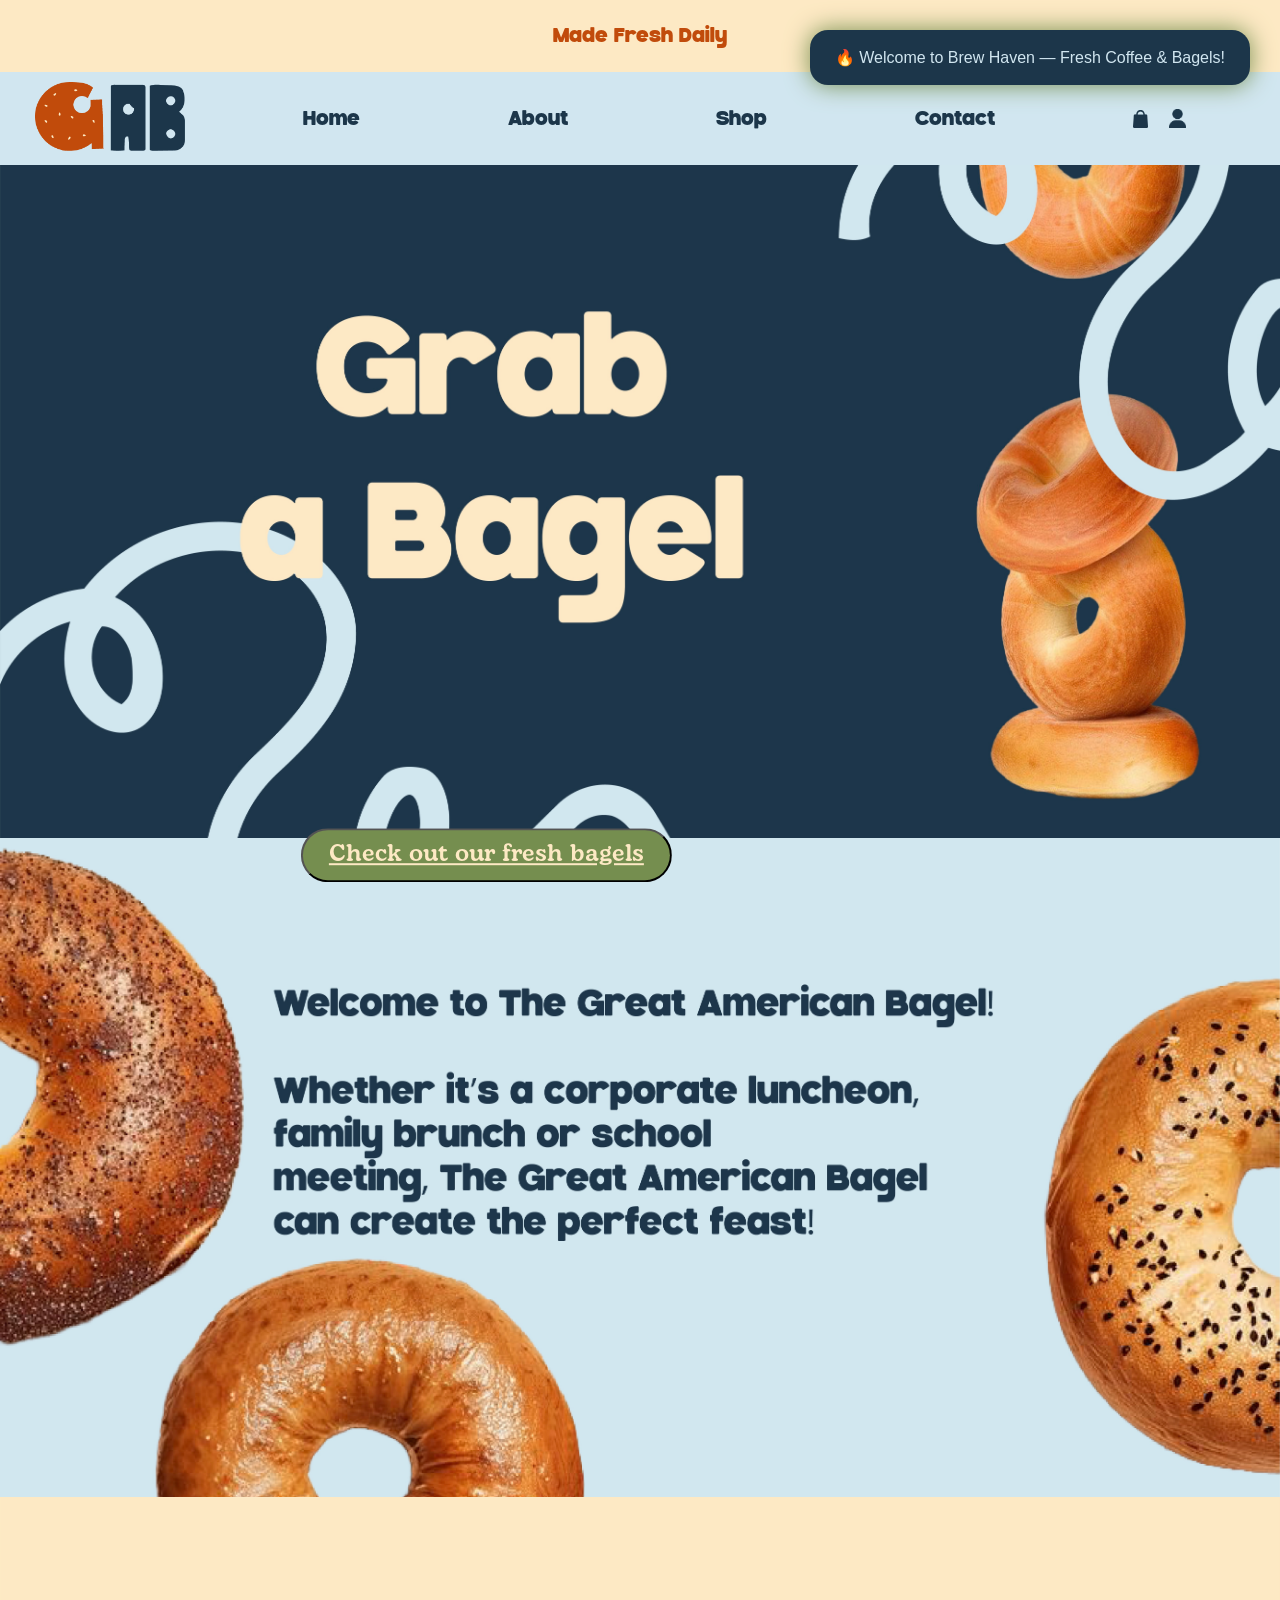
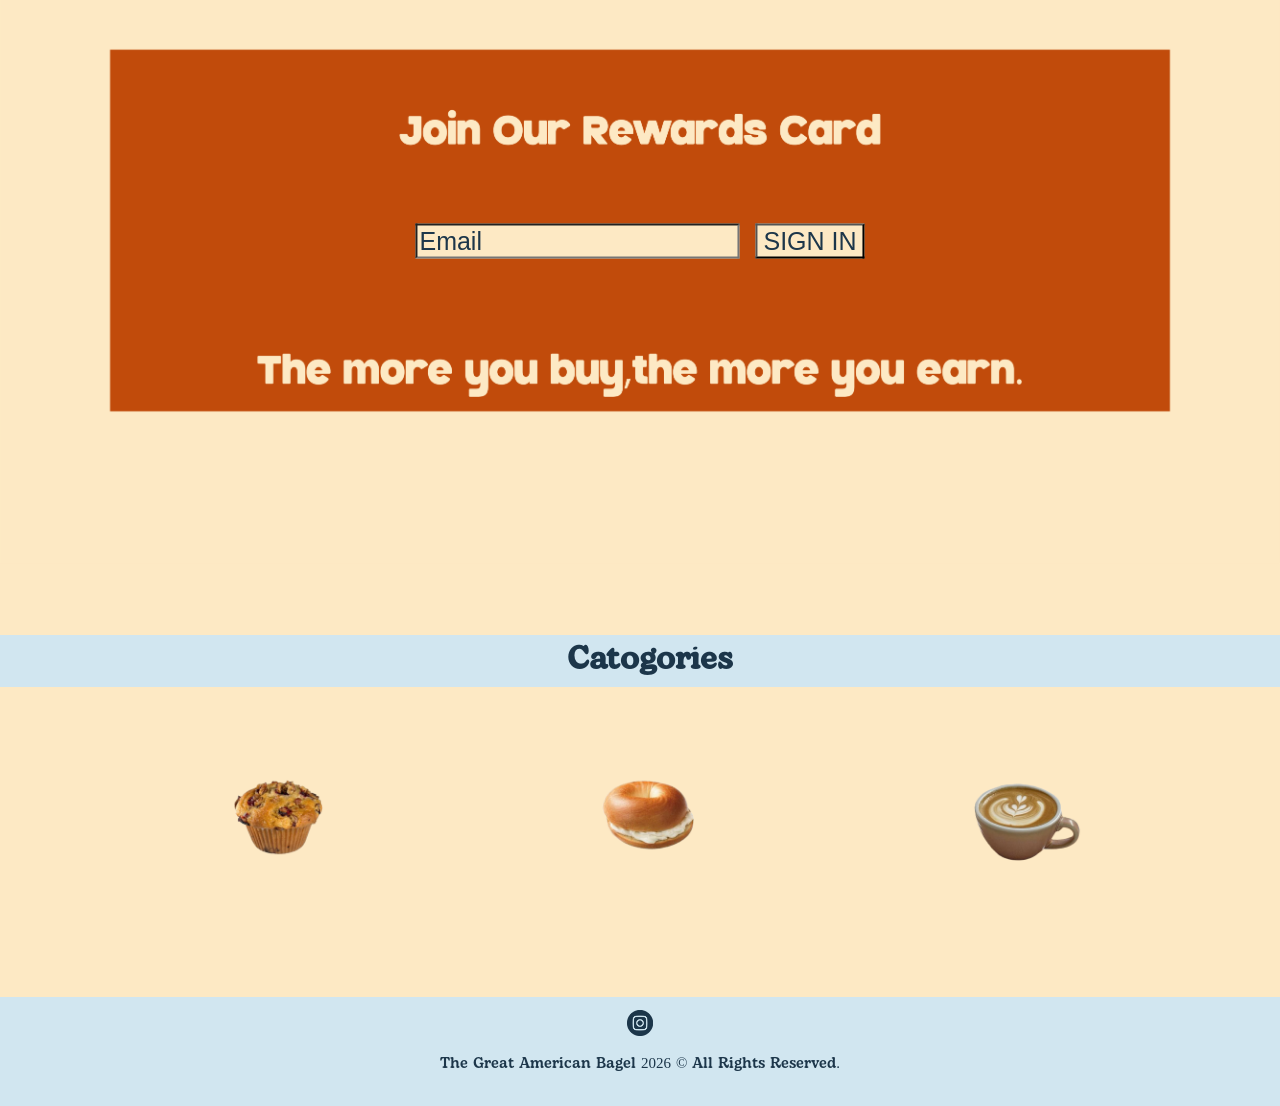
<file: 202508698-WA2-Redesign/index.html>
<!DOCTYPE html>
<html lang="en">

<head>
    <meta charset="UTF-8">
    <meta name="viewport" content="width=device-width, initial-scale=1.0">
    <meta name="author" content="Rabab, Maria, Tahera">
    <meta name="description" content="Warm bagels and fresh brews!">
    <meta name="keywords" content="Bagels, Coffee,  Sweets, Savory, bahrain">
    <link rel="icon" href="images/logo2.png">
    <link rel="stylesheet" href="style.css">

    <title>index</title>
</head>

<body>

    <header>
        <div id="note">
            <p id="note_t">Made Fresh Daily</p>
        </div>

        <nav>

            <!--to add the nav bar-->
            <div class="navbar">

                <a href="index.html">
                    <img src="images/logo.png" class="logo" alt="logo">
                </a>

                <a class="menuLinks" href="index.html">Home</a>

                <a class="menuLinks" href="about.html">About</a>

                <div class="menuLinks dropdown">Shop
                    <div class="dropContent">
                        <a class="dropLinks" href="coffee.html">Coffee</a>
                        <a class="dropLinks" href="bagels.html">Bagels</a>
                        <a class="dropLinks" href="sweets.html">Sweets</a>
                    </div>
                </div>

                <a class="menuLinks" href="contact.html">Contact</a>

                <div class="rightNav">
                    <img src="images/cart.png" class="cartPic" alt="cart">

                    <a href="login.html">
                        <img src="images/user.png" class="logPic" alt="user icon">
                    </a>
                </div>
            </div>

        </nav>

    </header>

    <main>

      <div id="main1">

    <button id="checkout">
        <a id="checkoutlink" href="bagels.html">
            Check out our fresh bagels
        </a>
    </button>

</div>

        <div id="main3">

            <!--email section-->
            <form class="email">
                <input type="email" id="email" name="email" value="Email">
                &nbsp;&nbsp;
                <input type="submit" value="SIGN IN" class="singIn">
            </form>

        </div>

        <!--Catogories-->
        <div id="main4">

            <h1 class="Catogories">Catogories</h1>

            <div id="Hcolumns">

                <div class="container">
                    <img src="images/homepic3.png" alt="sweetbagel" class="homeimage" style="width:100%">
                    <div class="middle">
                        <a href="sweets.html">
                            <div class="text">Sweets</div>
                        </a>
                    </div>
                </div>

                <div class="container">
                    <img src="images/homepic4.png" alt="savorybagel" class="homeimage" style="width:100%">
                    <div class="middle">
                        <a href="bagels.html">
                            <div class="text">Bagels</div>
                        </a>
                    </div>
                </div>

                <div class="container">
                    <img src="images/homepic5.png" alt="coffee" class="homeimage" style="width:100%">
                    <div class="middle">
                        <a href="coffee.html">
                            <div class="text">Coffee</div>
                        </a>
                    </div>
                </div>

            </div>
            <br><br>

        </div>

        <!-- Footer -->
        <footer>

            <a href="https://www.instagram.com/tgab.bh/">

                <img src="images/instagram.png" class="icons" alt="instagram">
            </a>

            <p>The Great American Bagel 2026 © All Rights Reserved.</p>

        </footer>
        <script src="script.js"></script>

</body>

</html>
</file>
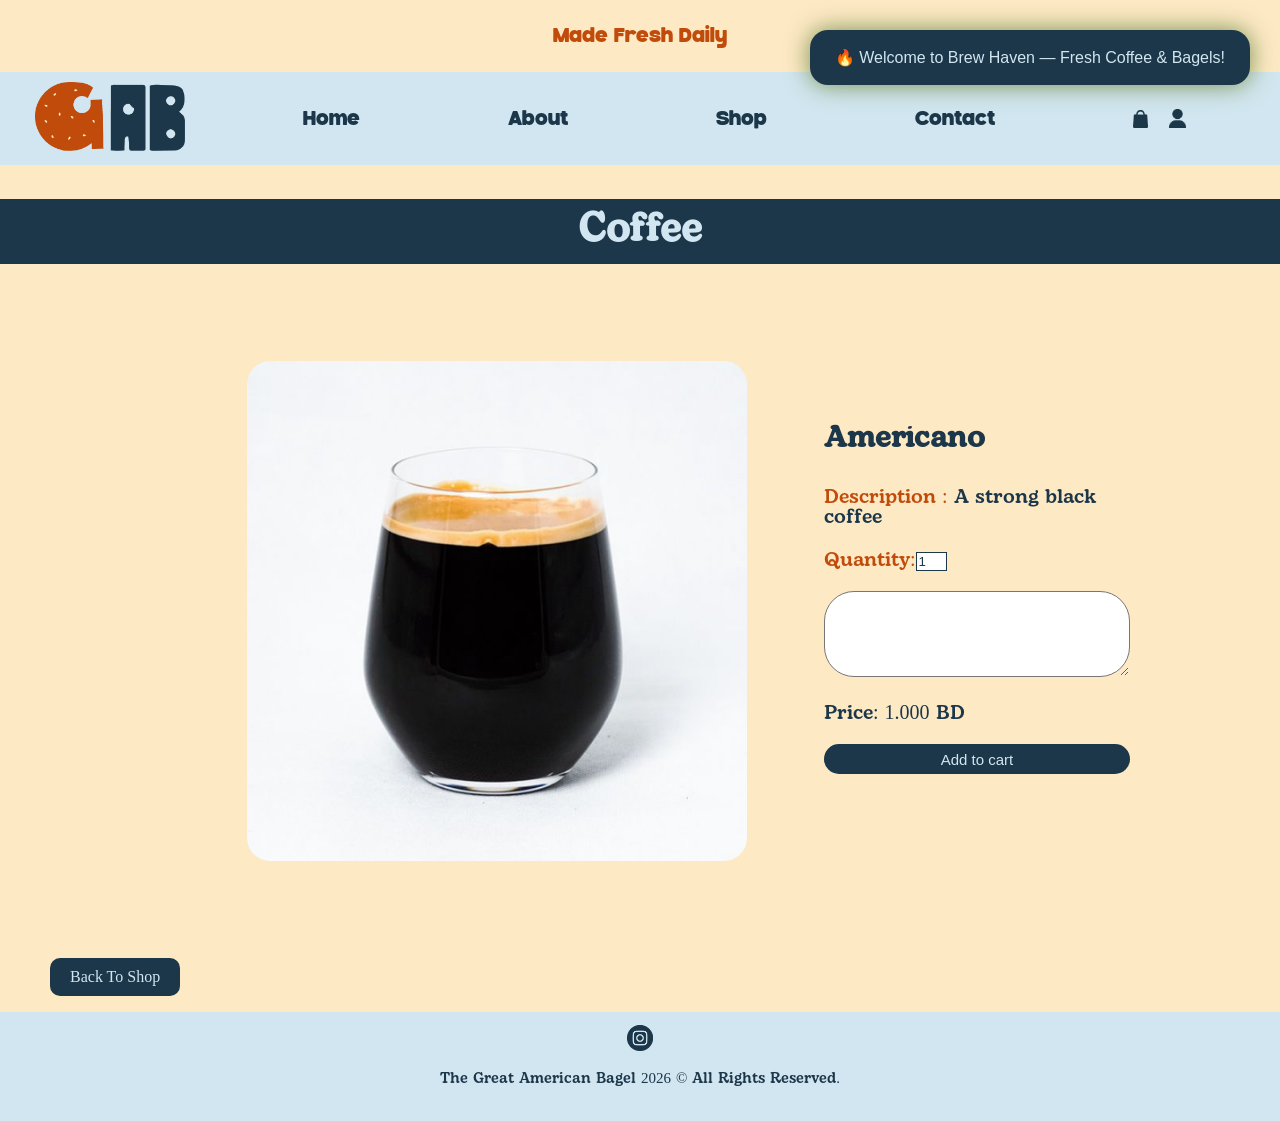
<file: 202508698-WA2-Redesign/americano.html>
<!DOCTYPE html>
<html lang="en">

<head>
    <meta charset="UTF-8">
    <meta name="viewport" content="width=device-width, initial-scale=1.0">
    <meta name="description" content="Warm bagels and fresh brews!">
    <meta name="keywords" content="Bagels, Coffee,  Sweet, Savory, bahrain">
    <link rel="icon" href="images/logo2.png">
    <link rel="stylesheet" href="style.css">

    <title>americano</title>
</head>

<body>

    <header>
        <div id="note">
            <p id="note_t">Made Fresh Daily</p>
        </div>

        <nav>

            <!--to add the nav bar-->
            <div class="navbar">

                <a href="index.html">
                    <img src="images/logo.png" class="logo" alt="logo">
                </a>

                <a class="menuLinks" href="index.html">Home</a>

                <a class="menuLinks" href="about.html">About</a>

                <div class="menuLinks dropdown">Shop
                    <div class="dropContent">
                        <a class="dropLinks" href="coffee.html">Coffee</a>
                        <a class="dropLinks" href="bagels.html">Bagels</a>
                        <a class="dropLinks" href="sweets.html">Sweets</a>
                    </div>
                </div>

                <a class="menuLinks" href="contact.html">Contact</a>

                <div class="rightNav">
                    <img src="images/cart.png" class="cartPic" alt="cart">

                    <a href="login.html">
                        <img src="images/user.png" class="logPic" alt="user icon">
                    </a>
                </div>
            </div>

        </nav>

        <!-- add to cart window-->
        <div class="hiddenCart" id="cart">
            <h2>My Cart</h2>
            <ul id="productCart"></ul>
            <p>Total: BD <span id="totalPrice">0.00</span></p>
        </div>

    </header>

    <main>
        <h2 class="itemstext">Coffee</h2>

        <section>
            <!-- order section-->
            <div class="productsection">
                <img src="images/Americano.png">


                <div class="descCart">
                    <h3>Americano</h3>
                    <p><span>Description :</span> A strong black coffee</p>
                    <p><span>Quantity:</span><input id="Quantity" value="1" type="number"></p>
                    <textarea></textarea>
                    <p>Price: 1.000 BD</p>
                    <button class="add-to-cart-button" onclick="addToCart('Americano', 1.000, 'images/Americano.png')">Add to cart</button>
                </div>
            </div>

            <!-- Adding a bookmark -->
            <div>
                <p><a href="coffee.html" class="bookmark">Back To Shop</a></p>
            </div>

        </section>

    </main>

    <!-- Footer -->

    <footer>

        <a href="https://www.instagram.com/tgab.bh/">

            <img src="images/instagram.png" class="icons" alt="instagram">
        </a>

        <p>The Great American Bagel 2026 © All Rights Reserved.</p>

    </footer>
<script src="script.js"></script>
</body>

</html>
</file>
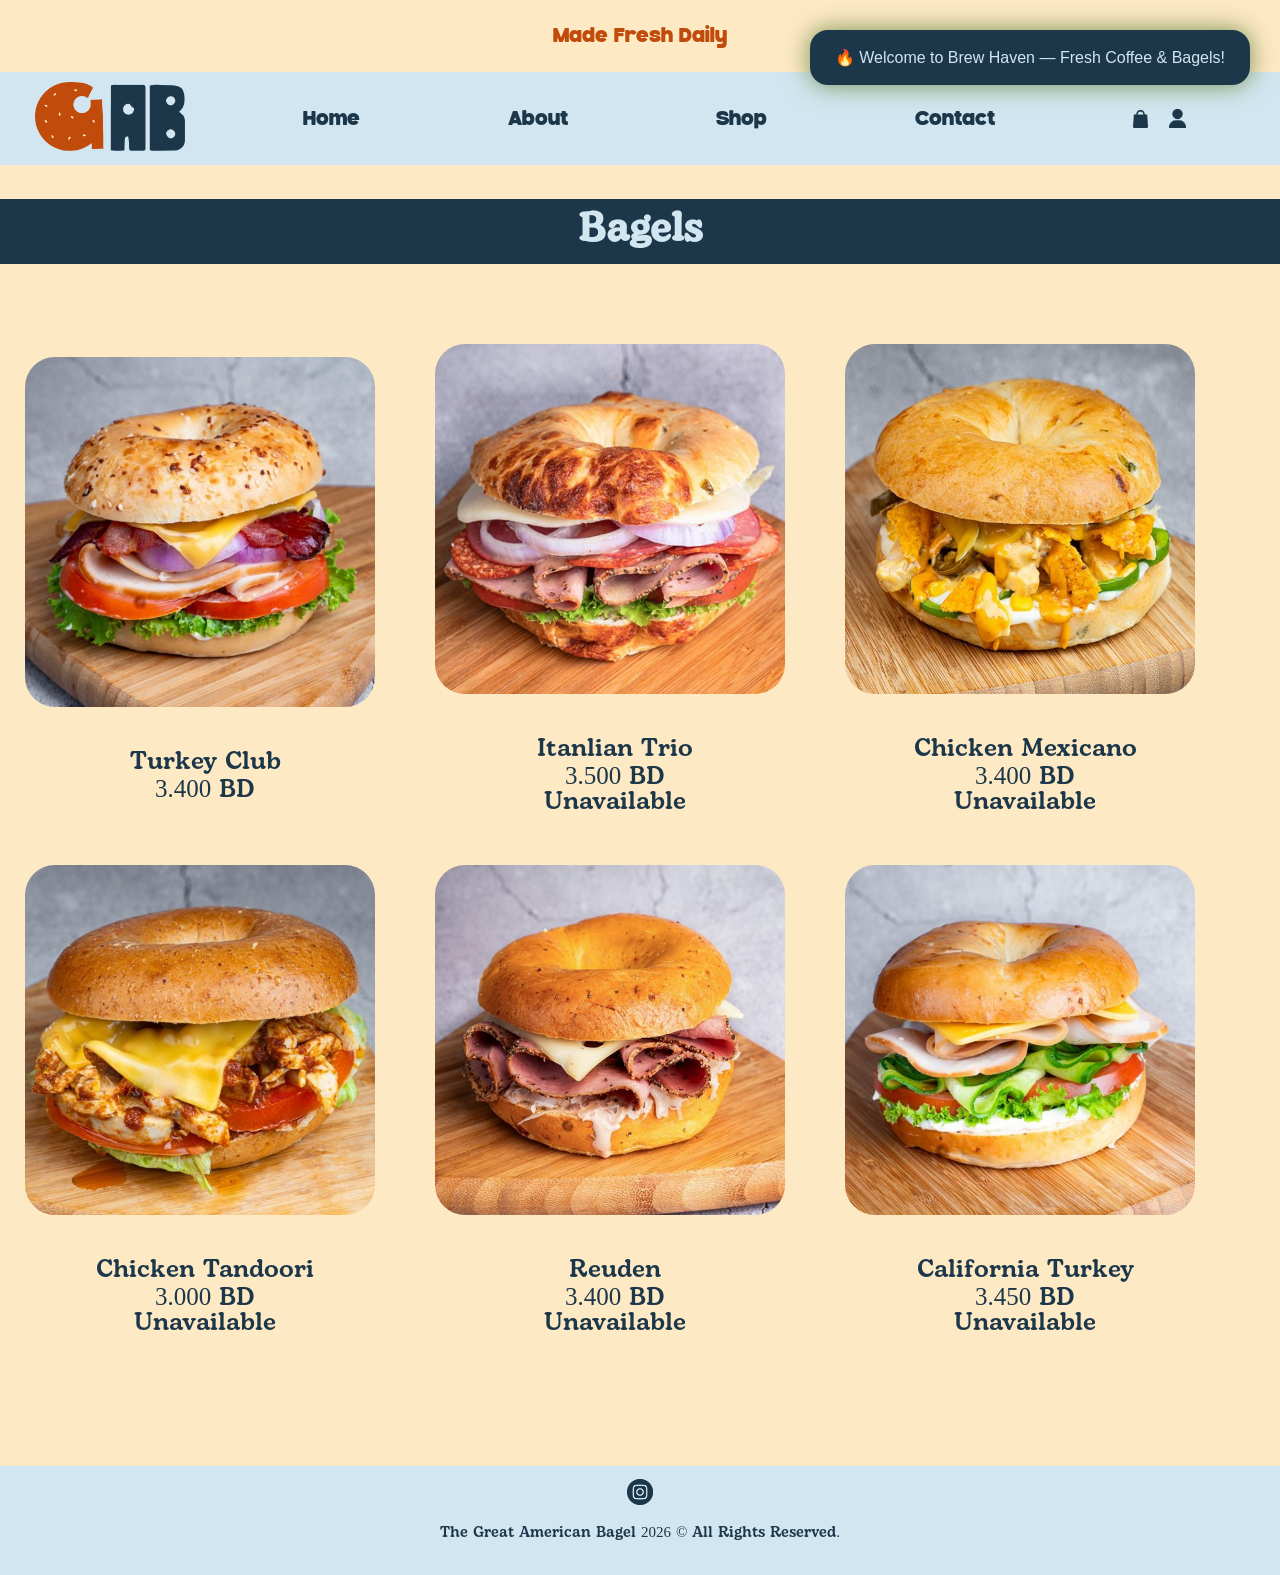
<file: 202508698-WA2-Redesign/bagels.html>
<!DOCTYPE html>
<html lang="en">

<head>
    <meta charset="UTF-8">
    <meta name="viewport" content="width=device-width, initial-scale=1.0">
    <meta name="description" content="Warm bagels and fresh brews!">
    <meta name="keywords" content="Bagels, Coffee,  Sweet, Savory, bahrain">
    <link rel="icon" href="images/logo2.png">
    <link rel="stylesheet" href="style.css">

    <title>bagles</title>
</head>

<body>
    <header>
        <div id="note">
            <p id="note_t">Made Fresh Daily</p>
        </div>

        <nav>

            <!--to add the nav bar-->
            <div class="navbar">

                <a href="index.html">
                    <img src="images/logo.png" class="logo" alt="logo">
                </a>

                <a class="menuLinks" href="index.html">Home</a>

                <a class="menuLinks" href="about.html">About</a>

                <div class="menuLinks dropdown">Shop
                    <div class="dropContent">
                        <a class="dropLinks" href="coffee.html">Coffee</a>
                        <a class="dropLinks" href="bagels.html">Bagels</a>
                        <a class="dropLinks" href="sweets.html">Sweets</a>
                    </div>
                </div>

                <a class="menuLinks" href="contact.html">Contact</a>

                <div class="rightNav">
                    <img src="images/cart.png" class="cartPic" alt="cart">

                    <a href="login.html">
                        <img src="images/user.png" class="logPic" alt="user icon">
                    </a>
                </div>
            </div>

        </nav>

    </header>


    <main>
        <h2 class="itemstext">Bagels</h2>

        <section>


            <!--shop container-->

            <div class="shopcontainer">

                <div class="firstRow">

                    <div class="shop">

                        <a href="TurkeyClub.html">
                            <img src="images/TurkeyClub.png" class="items" alt="Club"><br>
                        </a>
                        <p>Turkey Club <br> 3.400 BD</p>
                    </div>

                    <div class="shop">
                        <img src="images/ItanlianTrio.png" class="items" alt="Itanlian"><br>
                        <p>Itanlian Trio <br> 3.500 BD <br>Unavailable</p>
                    </div>

                    <div class="shop">
                        <img src="images/ChickenMexicano.png" class="items" alt="Mexicano"><br>
                        <p>Chicken Mexicano <br> 3.400 BD <br>Unavailable</p>
                    </div>


                </div>
                <div class="secondRow">

                    <div class="shop">
                        <img src="images/ChickenTandoori.png" class="items" alt="Tandoori"><br>
                        <p>Chicken Tandoori <br> 3.000 BD <br>Unavailable </p>
                    </div>

                    <div class="shop">
                        <img src="images/Reuden.png" class="items" alt="Reuden"><br>
                        <p>Reuden<br> 3.400 BD <br>Unavailable</p>
                    </div>

                    <div class="shop">
                        <img src="images/CaliforniaTurkey.png" class="items" alt="California"><br>
                        <p>California Turkey<br> 3.450 BD <br>Unavailable</p>
                    </div>

                </div>

            </div>

        </section>
    </main>

    <!-- Footer -->

    <footer>

        <a href="https://www.instagram.com/tgab.bh/">

            <img src="images/instagram.png" class="icons" alt="instagram">
        </a>

        <p>The Great American Bagel 2026 © All Rights Reserved.</p>

    </footer>
    <script src="script.js"></script>

</body>

</html>
</file>
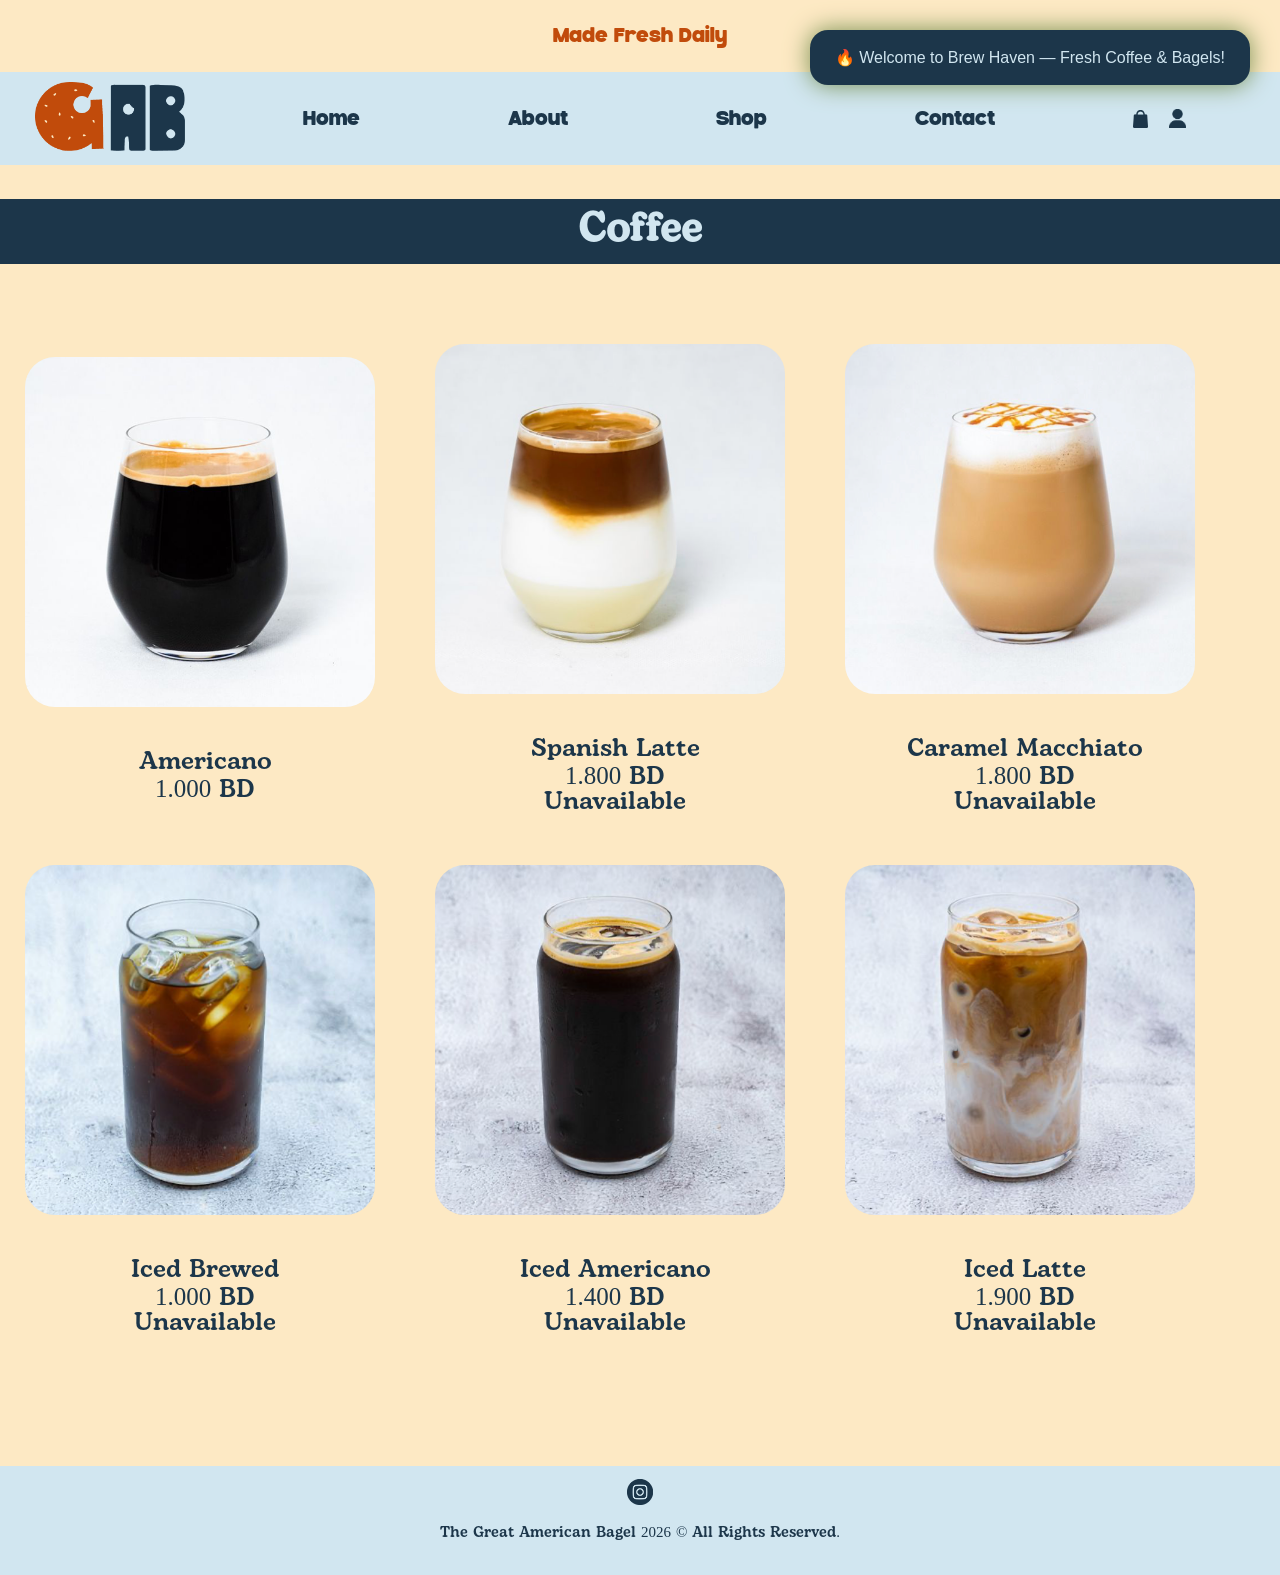
<file: 202508698-WA2-Redesign/coffee.html>
<!DOCTYPE html>
<html lang="en">

<head>
    <meta charset="UTF-8">
    <meta name="viewport" content="width=device-width, initial-scale=1.0">
    <meta name="description" content="Warm bagels and fresh brews!">
    <meta name="keywords" content="Bagels, Coffee,  Sweet, Savory, bahrain">
    <link rel="icon" href="images/logo2.png">
    <link rel="stylesheet" href="style.css">

    <title>Coffee</title>
</head>

<body>
    <header>
        <div id="note">
            <p id="note_t">Made Fresh Daily</p>
        </div>

        <nav>

            <!--to add the nav bar-->
            <div class="navbar">

                <a href="index.html">
                    <img src="images/logo.png" class="logo" alt="logo">
                </a>

                <a class="menuLinks" href="index.html">Home</a>

                <a class="menuLinks" href="about.html">About</a>

                <div class="menuLinks dropdown">Shop
                    <div class="dropContent">
                        <a class="dropLinks" href="coffee.html">Coffee</a>
                        <a class="dropLinks" href="bagels.html">Bagels</a>
                        <a class="dropLinks" href="sweets.html">Sweets</a>
                    </div>
                </div>

                <a class="menuLinks" href="contact.html">Contact</a>

                <div class="rightNav">
                    <img src="images/cart.png" class="cartPic" alt="cart">

                    <a href="login.html">
                        <img src="images/user.png" class="logPic" alt="user icon">
                    </a>
                </div>
            </div>

        </nav>

    </header>

    <main>
        <h2 class="itemstext">Coffee</h2>

        <section>


            <!--shop container-->

            <div class="shopcontainer">

                <div class="firstRow">

                    <div class="shop">

                        <a href="americano.html">
                            <img src="images/Americano.png" class="items" alt="americano"><br>
                        </a>
                        <p> Americano <br> 1.000 BD</p>
                    </div>

                    <div class="shop">
                        <img src="images/SpanishLatte.png" class="items" alt="Spanish"><br>
                        <p>Spanish Latte <br> 1.800 BD <br>Unavailable</p>
                    </div>

                    <div class="shop">
                        <img src="images/CaramelMacchiato.png" class="items" alt="Caramel"><br>
                        <p>Caramel Macchiato <br> 1.800 BD <br>Unavailable</p>
                    </div>


                </div>
                <div class="secondRow">

                    <div class="shop">
                        <img src="images/IcedBrewed.png" class="items" alt="Brewed"><br>
                        <p>Iced Brewed <br> 1.000 BD <br>Unavailable </p>
                    </div>

                    <div class="shop">
                        <img src="images/IcedAmericano.png" class="items" alt="Iced"><br>
                        <p>Iced Americano <br> 1.400 BD <br>Unavailable</p>
                    </div>

                    <div class="shop">
                        <img src="images/IcedLatte.png" class="items" alt="Latte"><br>
                        <p>Iced Latte<br> 1.900 BD <br>Unavailable</p>
                    </div>

                </div>

            </div>

        </section>
    </main>

    <!-- Footer -->

    <footer>

        <a href="https://www.instagram.com/tgab.bh/">

            <img src="images/instagram.png" class="icons" alt="instagram">
        </a>

        <p>The Great American Bagel 2026 © All Rights Reserved.</p>

    </footer>
    <script src="script.js"></script>

</body>

</html>
</file>
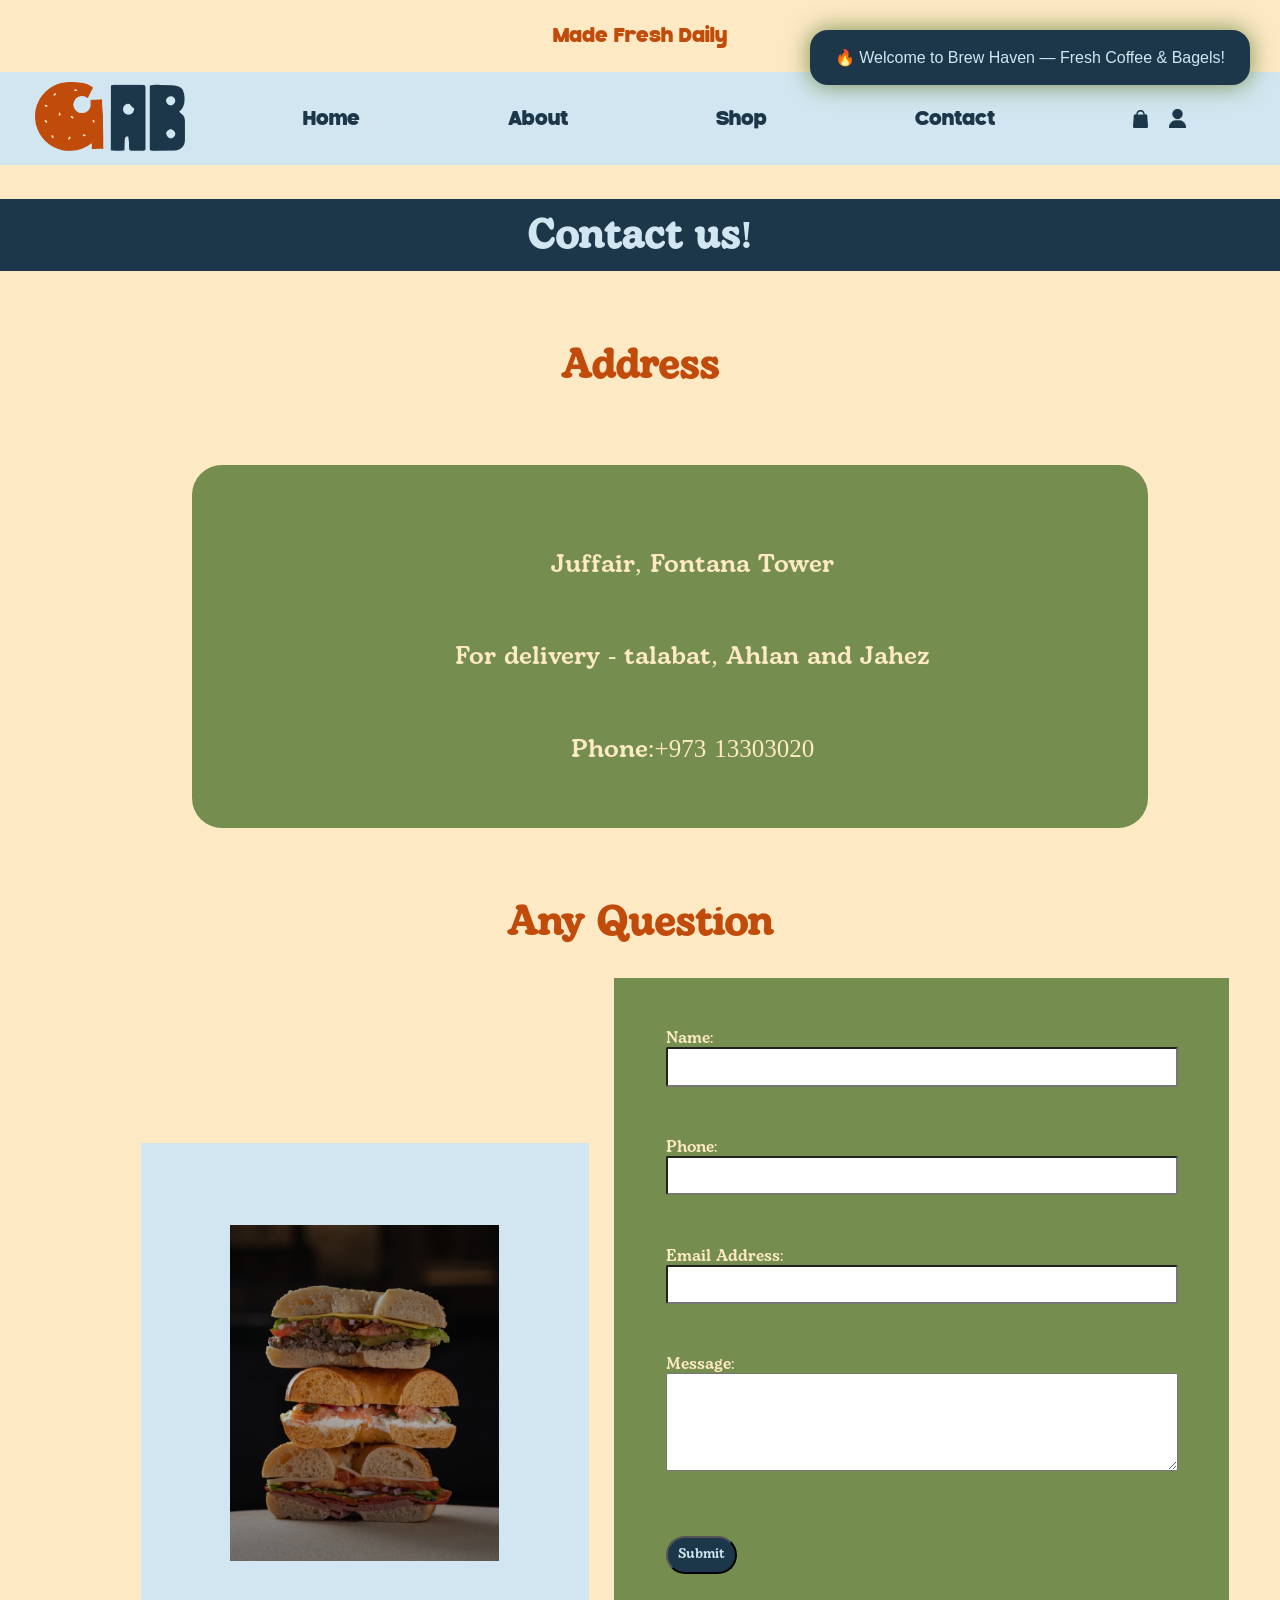
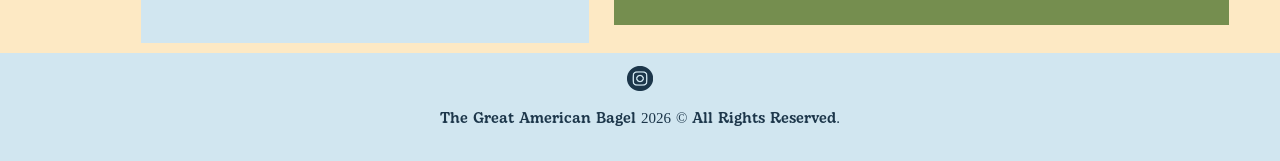
<file: 202508698-WA2-Redesign/contact.html>
<!DOCTYPE html>
<html lang="en">

<head>
    <meta charset="UTF-8">
    <meta name="viewport" content="width=device-width, initial-scale=1.0">
    <meta name="author" content="Rabab, Maria, Tahera">
    <meta name="description" content="Warm bagels and fresh brews!">
    <meta name="keywords" content="Bagels, Coffee,  Sweet, Savory, bahrain">
    <link rel="icon" href="images/logo2.png">
    <link rel="stylesheet" href="style.css">

    <title>contact</title>
</head>

<body>

    <header>
        <div id="note">
            <p id="note_t">Made Fresh Daily</p>
        </div>

        <nav>

            <!--to add the nav bar-->
            <div class="navbar">

                <a href="index.html">
                    <img src="images/logo.png" class="logo" alt="logo">
                </a>

                <a class="menuLinks" href="index.html">Home</a>

                <a class="menuLinks" href="about.html">About</a>

                <div class="menuLinks dropdown">Shop
                    <div class="dropContent">
                        <a class="dropLinks" href="coffee.html">Coffee</a>
                        <a class="dropLinks" href="bagels.html">Bagels</a>
                        <a class="dropLinks" href="sweets.html">Sweets</a>
                    </div>
                </div>

                <a class="menuLinks" href="contact.html">Contact</a>

                <div class="rightNav">
                    <img src="images/cart.png" class="cartPic" alt="cart">

                    <a href="login.html">
                        <img src="images/user.png" class="logPic" alt="user icon">
                    </a>
                </div>
            </div>

        </nav>

    </header>


    <article>
        <h2 id="Contacttext">Contact us!</h2>

        <div class="Addresscontanier">
            <h1 class="Ad-text">Address</h1>
            <div id="Ad-info-box">
                <div class="Ad-info-box2">
                    <p class="Ad-info-text">Juffair, Fontana Tower</p>
                    <p class="Ad-info-text">For delivery - talabat, Ahlan and Jahez</p>
                    <p class="Ad-info-text">Phone:+973 13303020</p>
                </div>
            </div>
        </div>

        <form>
            <div class="formdiv">
                <h1 class="AnyQuestion-text">Any Question</h1>
                <div class="overall-box">
                    <div class="text-box">
                        <label>Name:
                            <input type="text" class="text-area1" name="name" autocomplete="name"></label>
                    </div>

                    <div class="text-box">
                        <label>Phone:
                            <input type="text" name="phone" class="text-area2" autocomplete="phone"></label>
                    </div>

                    <div class="text-box">
                        <label>Email Address:
                            <input type="text" name="email" class="text-area3" autocomplete="name"></label>
                    </div>

                    <div class="text-box">
                        <label>Message:
                            <textarea rows="5" class="text-area" cols="60" name="message"></textarea></label>
                    </div>

                    <div>
                        <button type="submit" class="button" value="submit" onclick="handleClick4()">Submit</button>
                    </div>
                </div>
            </div>
        </form>
        <div id="contactimg"></div>
    </article>


    <!-- Footer -->

    <footer>

        <a href="https://www.instagram.com/tgab.bh/">

            <img src="images/instagram.png" class="icons" alt="instagram">
        </a>

        <p>The Great American Bagel 2026 © All Rights Reserved.</p>

    </footer>
    <script src="script.js"></script>
</body>

</html>
</file>
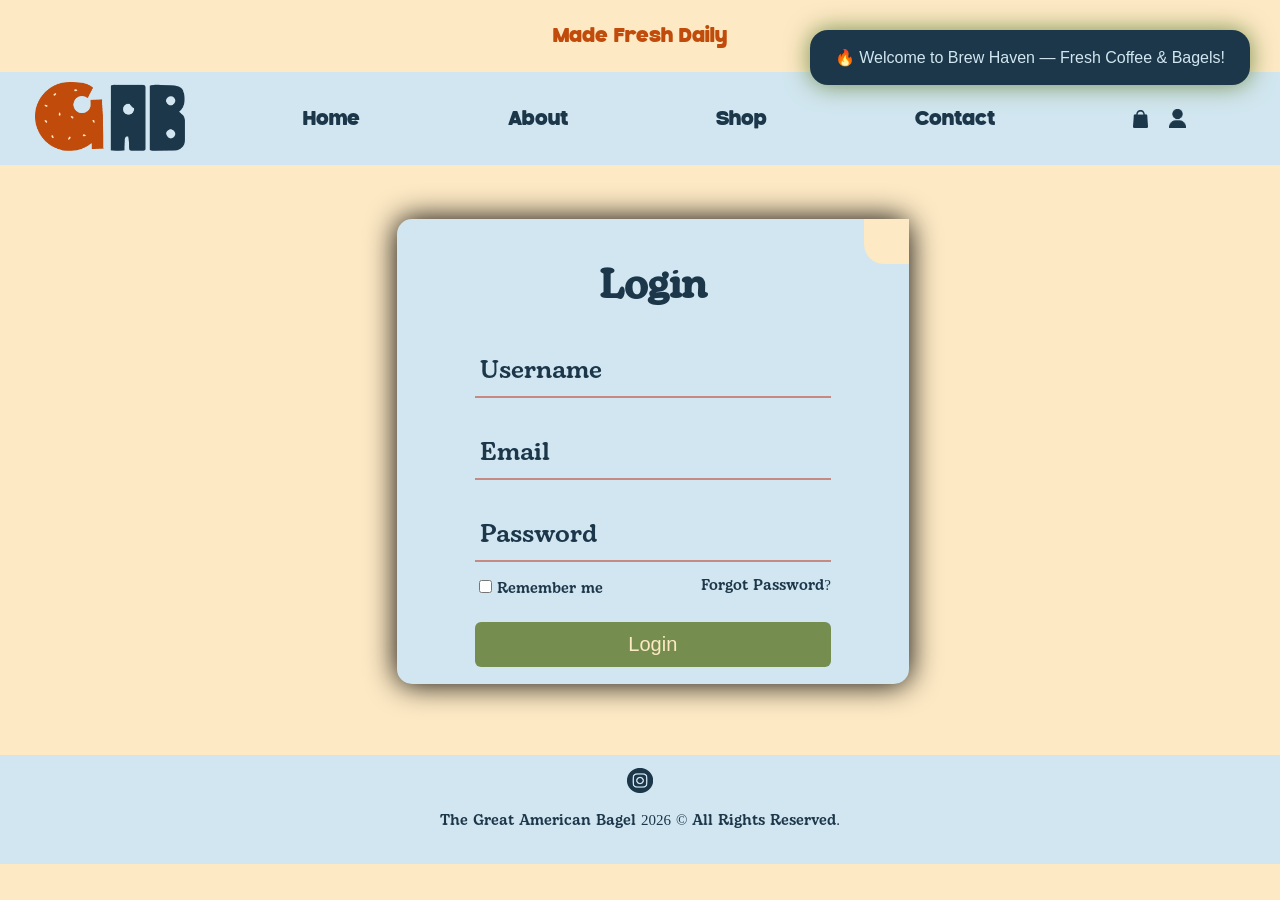
<file: 202508698-WA2-Redesign/login.html>
<!DOCTYPE html>
<html lang="en">

<head>
    <meta charset="UTF-8">
    <meta name="viewport" content="width=device-width, initial-scale=1.0">
    <meta name="author" content="Rabab, Maria, Tahera">
    <meta name="description" content="Warm bagels and fresh brews!">
    <meta name="keywords" content="Bagels, Coffee,  Sweet, Savory, bahrain">
    <link rel="icon" href="images/logo2.png">
    <link rel="stylesheet" href="style.css">

    <title>login</title>
</head>

<body>
    <header>
        <div id="note">
            <p id="note_t">Made Fresh Daily</p>
        </div>

        <nav>

            <!--to add the nav bar-->
            <div class="navbar">

                <a href="index.html">
                    <img src="images/logo.png" class="logo" alt="logo">
                </a>

                <a class="menuLinks" href="index.html">Home</a>

                <a class="menuLinks" href="about.html">About</a>

                <div class="menuLinks dropdown">Shop
                    <div class="dropContent">
                        <a class="dropLinks" href="coffee.html">Coffee</a>
                        <a class="dropLinks" href="bagels.html">Bagels</a>
                        <a class="dropLinks" href="sweets.html">Sweets</a>
                    </div>
                </div>

                <a class="menuLinks" href="contact.html">Contact</a>

                <div class="rightNav">
                    <img src="images/cart.png" class="cartPic" alt="cart">

                    <a href="login.html">
                        <img src="images/user.png" class="logPic" alt="user icon">
                    </a>
                </div>
            </div>

        </nav>

    </header>

    <main>
        <!--adding a div for the page-->
        <div id="main_login">



            <!--adding a div for the form -->
            <div class="wrapper">
                <!--adding a close icon-->
                <span class="icon-close"><ion-icon name="close"></ion-icon></span>

                <!--div for the login form-->
                <div class="form-box-login">

                    <!--heading-->
                    <h2>Login</h2>

                    <!--form inputs , user name , email , password , button ,checkbox-->
                    <form action="#">
                        <form action="#">
                            <div class="input-box">
                                <span class="icon"><ion-icon name="person"></ion-icon></span>
                                <input type="text" required>
                                <label for="">Username</label>
                            </div>

                            <div class="input-box">
                                <span class="icon"><ion-icon name="mail"></ion-icon></span>
                                <input type="email" required>
                                <label for="">Email</label>
                            </div>

                            <div class="input-box">
                                <span class="icon"><ion-icon name="lock-closed"></ion-icon> </span>
                                <input type="password" required>
                                <label for="">Password</label>
                            </div>

                            <div class="remember-forgot">
                                <label><input type="checkbox">Remember me</label>
                                <a href="#">Forgot Password? </a>
                            </div>
                            <button type="submit" class="btn">Login</button>

                </div>

                </form>
            </div>
    </main>

    <!-- Footer -->

    <footer>

        <a href="https://www.instagram.com/tgab.bh/">

            <img src="images/instagram.png" class="icons" alt="instagram">
        </a>

        <p>The Great American Bagel 2026 © All Rights Reserved.</p>

    </footer>
    <script src="script.js"></script>

</body>

</html>
</file>
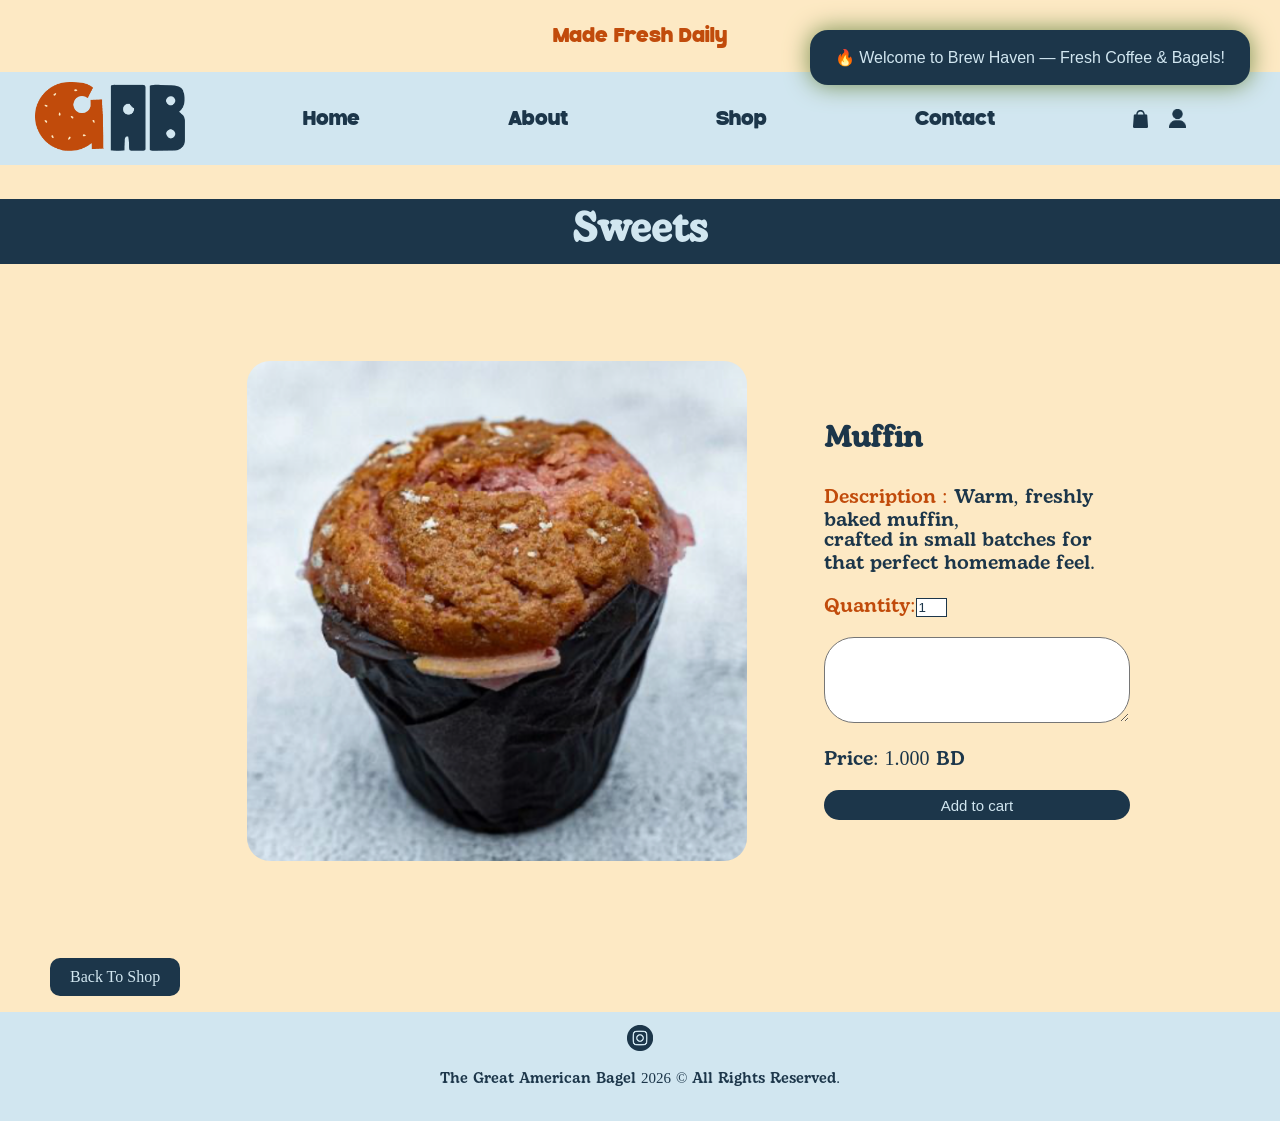
<file: 202508698-WA2-Redesign/muffin.html>
<!DOCTYPE html>
<html lang="en">

<head>
    <meta charset="UTF-8">
    <meta name="viewport" content="width=device-width, initial-scale=1.0">
    <meta name="description" content="Warm bagels and fresh brews!">
    <meta name="keywords" content="Bagels, Coffee,  Sweet, Savory, bahrain">
    <link rel="icon" href="images/logo2.png">
    <link rel="stylesheet" href="style.css">

    <title>muffin</title>
</head>

<body>

    <header>
        <div id="note">
            <p id="note_t">Made Fresh Daily</p>
        </div>

        <nav>

            <!--to add the nav bar-->
            <div class="navbar">

                <a href="index.html">
                    <img src="images/logo.png" class="logo" alt="logo">
                </a>

                <a class="menuLinks" href="index.html">Home</a>

                <a class="menuLinks" href="about.html">About</a>

                <div class="menuLinks dropdown">Shop
                    <div class="dropContent">
                        <a class="dropLinks" href="coffee.html">Coffee</a>
                        <a class="dropLinks" href="bagels.html">Bagels</a>
                        <a class="dropLinks" href="sweets.html">Sweets</a>
                    </div>
                </div>

                <a class="menuLinks" href="contact.html">Contact</a>

                <div class="rightNav">
                    <img src="images/cart.png" class="cartPic" alt="cart">

                    <a href="login.html">
                        <img src="images/user.png" class="logPic" alt="user icon">
                    </a>
                </div>
            </div>

        </nav>

        <!-- add to cart window-->
        <div class="hiddenCart" id="cart">
            <h2>My Cart</h2>
            <ul id="productCart"></ul>
            <p>Total: BD <span id="totalPrice">0.00</span></p>
        </div>

    </header>

    <main>
        <h2 class="itemstext">Sweets</h2>

        <section>
            <!-- order section-->
            <div class="productsection">
                <img src="images/muffin.png">


                <div class="descCart">
                    <h3>Muffin</h3>
                    <p><span>Description :</span> Warm, freshly baked muffin,<br>crafted in small batches for that
                        perfect homemade feel.</p>
                    <p><span>Quantity:</span><input id="Quantity" value="1" type="number"></p>
                    <textarea></textarea>
                    <p>Price: 1.000 BD</p>
                    <button class="add-to-cart-button" onclick="addToCart('Muffin', 1.000, 'images/muffin.png')">Add to cart</button>
                </div>
            </div>

            <!-- Adding a bookmark -->
            <div>
                <p><a href="sweets.html" class="bookmark">Back To Shop</a></p>
            </div>

        </section>

    </main>

    <!-- Footer -->

    <footer>

        <a href="https://www.instagram.com/tgab.bh/">

            <img src="images/instagram.png" class="icons" alt="instagram">
        </a>

        <p>The Great American Bagel 2026 © All Rights Reserved.</p>

    </footer>
    <script src="script.js"></script>

</body>

</html>
</file>
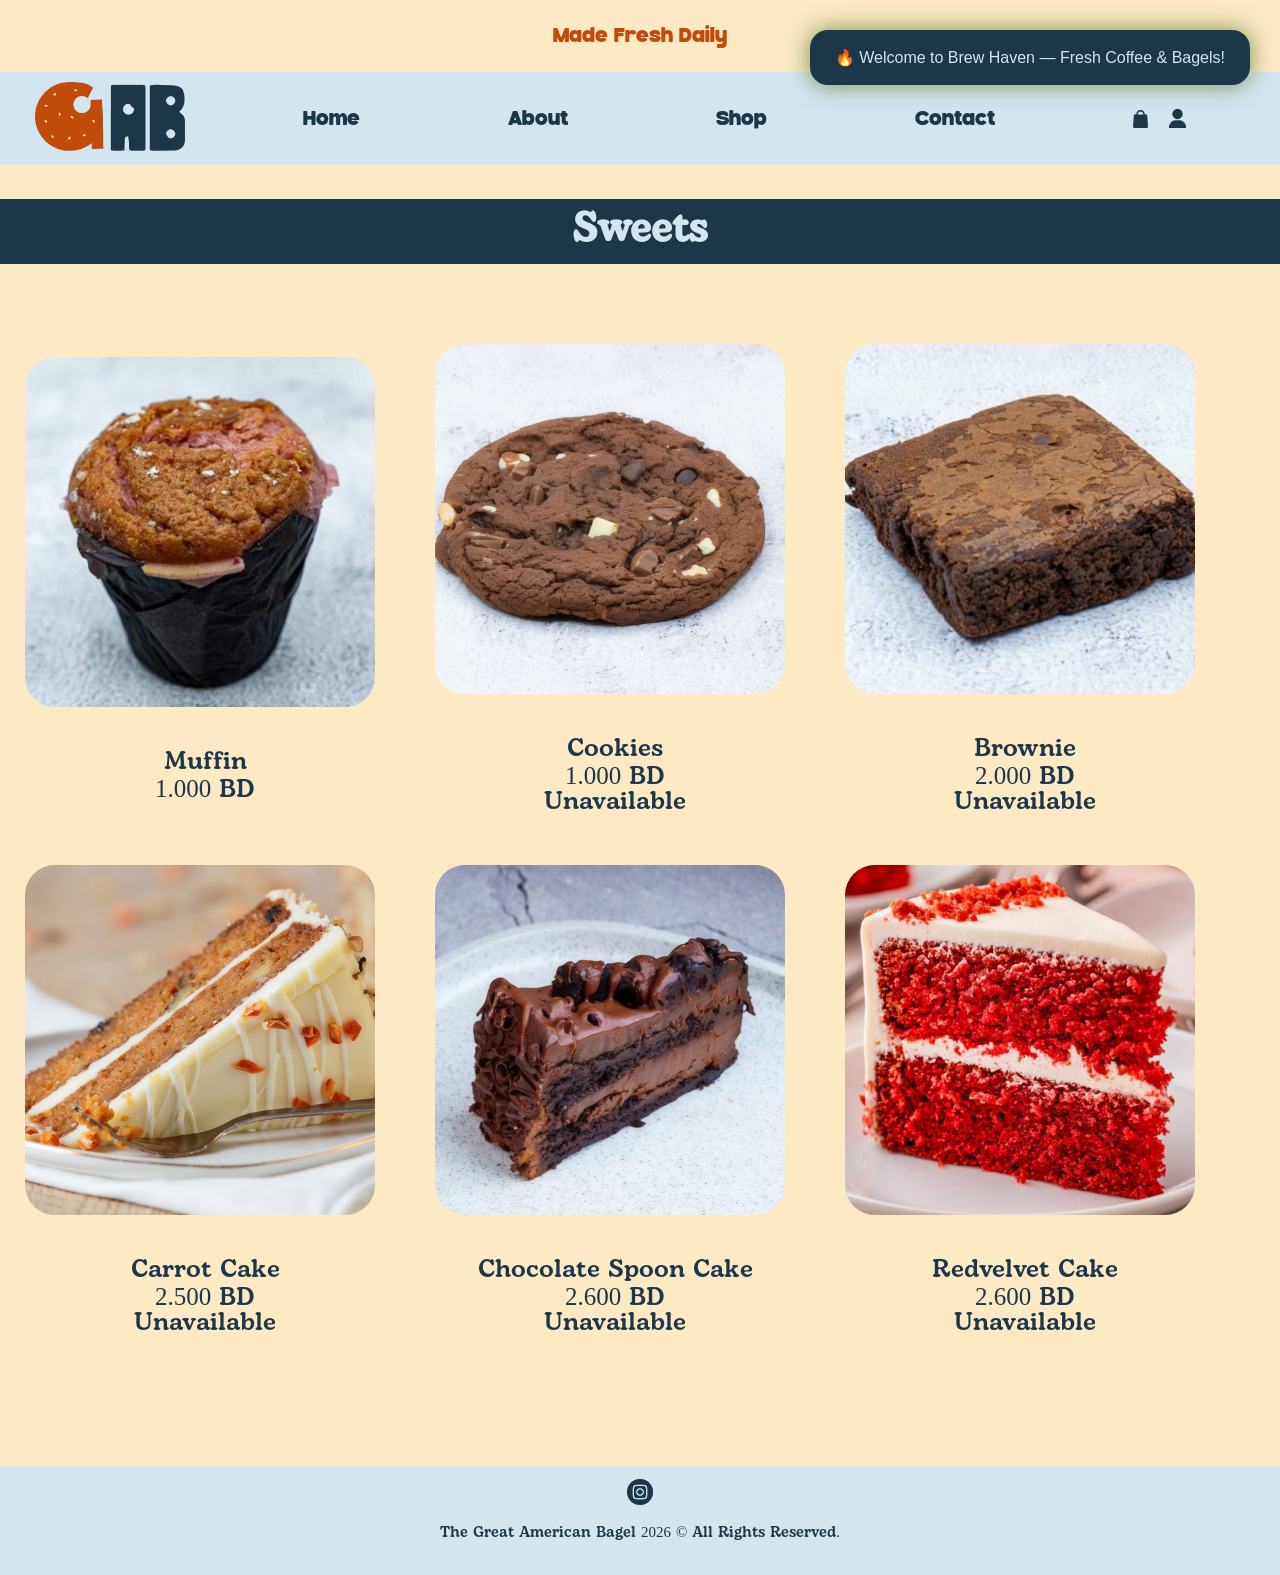
<file: 202508698-WA2-Redesign/sweets.html>
<!DOCTYPE html>
<html lang="en">

<head>
    <meta charset="UTF-8">
    <meta name="viewport" content="width=device-width, initial-scale=1.0">
    <meta name="description" content="Warm bagels and fresh brews!">
    <meta name="keywords" content="Bagels, Coffee, Sweet, Savory, bahrain">
    <link rel="icon" href="images/logo2.png">
    <link rel="stylesheet" href="style.css">

    <title>sweets</title>
</head>

<body>
    <header>
        <div id="note">
            <p id="note_t">Made Fresh Daily</p>
        </div>

        <nav>

            <!--to add the nav bar-->
            <div class="navbar">

                <a href="index.html">
                    <img src="images/logo.png" class="logo" alt="logo">
                </a>

                <a class="menuLinks" href="index.html">Home</a>

                <a class="menuLinks" href="about.html">About</a>

                <div class="menuLinks dropdown">Shop
                    <div class="dropContent">
                        <a class="dropLinks" href="coffee.html">Coffee</a>
                        <a class="dropLinks" href="bagels.html">Bagels</a>
                        <a class="dropLinks" href="sweets.html">Sweets</a>
                    </div>
                </div>

                <a class="menuLinks" href="contact.html">Contact</a>

                <div class="rightNav">
                    <img src="images/cart.png" class="cartPic" alt="cart">

                    <a href="login.html">
                        <img src="images/user.png" class="logPic" alt="user icon">
                    </a>
                </div>
            </div>

        </nav>

    </header>


    <main>
        <h2 class="itemstext ">Sweets</h2>

        <section>


            <!--shop container-->

            <div class="shopcontainer">

                <div class="firstRow">

                    <div class="shop">
                        <a href="muffin.html">
                            <img src="images/muffin.png" class="items" alt="muffin"><br>
                        </a>
                        <p> Muffin <br> 1.000 BD</p>
                    </div>

                    <div class="shop">
                        <img src="images/cookies.png" class="items" alt="cookies"><br>
                        <p>Cookies <br> 1.000 BD <br>Unavailable</p>
                    </div>

                    <div class="shop">
                        <img src="images/brownie.png" class="items" alt="brownie"><br>
                        <p>Brownie<br> 2.000 BD <br>Unavailable</p>
                    </div>

                </div>

                <div class="secondRow">

                    <div class="shop">
                        <img src="images/carrotcake.png" class="items" alt="carrotcake"><br>
                        <p>Carrot Cake <br> 2.500 BD <br>Unavailable </p>
                    </div>

                    <div class="shop">
                        <img src="images/chocolatespoon.png" class="items" alt="chococake"><br>
                        <p>Chocolate Spoon Cake <br> 2.600 BD <br>Unavailable</p>
                    </div>

                    <div class="shop">
                        <img src="images/redvelvet.png" class="items" alt="redcake"><br>
                        <p>Redvelvet Cake <br> 2.600 BD <br>Unavailable</p>
                    </div>
                </div>

            </div>

        </section>
    </main>

    <!-- Footer -->

    <footer>

        <a href="https://www.instagram.com/tgab.bh/">

            <img src="images/instagram.png" class="icons" alt="instagram">
        </a>

        <p>The Great American Bagel 2026 © All Rights Reserved.</p>

    </footer>
    <script src="script.js"></script>

</body>

</html>
</file>
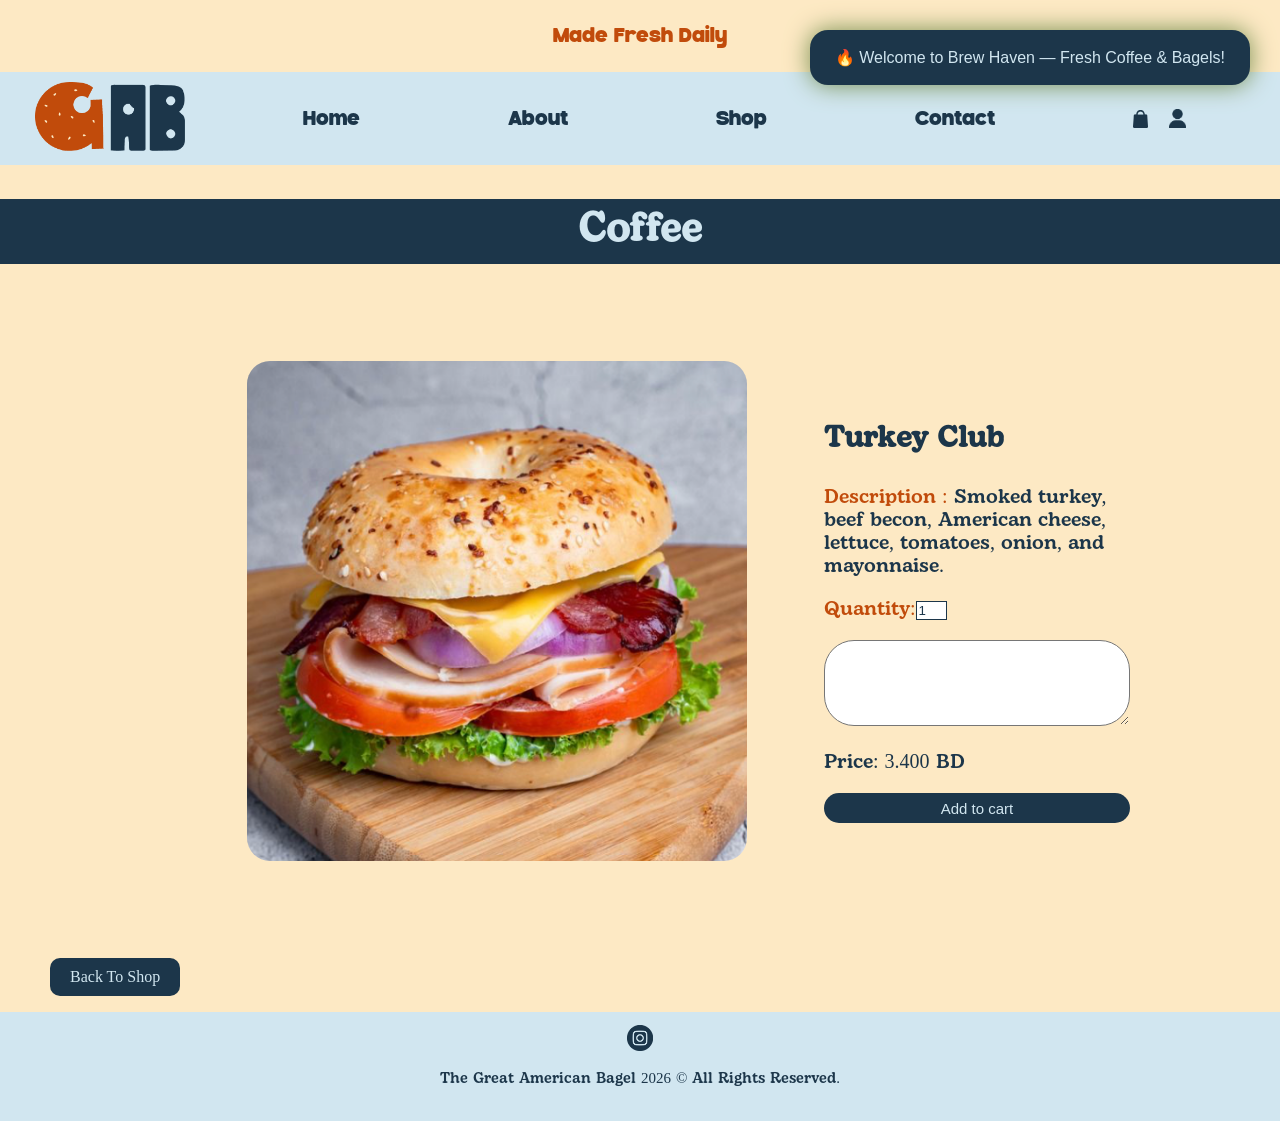
<file: 202508698-WA2-Redesign/TurkeyClub.html>
<!DOCTYPE html>
<html lang="en">

<head>
    <meta charset="UTF-8">
    <meta name="viewport" content="width=device-width, initial-scale=1.0">
    <meta name="description" content="Warm bagels and fresh brews!">
    <meta name="keywords" content="Bagels, Coffee,  Sweet, Savory, bahrain">
    <link rel="icon" href="images/logo2.png">
    <link rel="stylesheet" href="style.css">

    <title>TurkeyClub</title>
</head>

<body>
        <header>
        <div id="note">
            <p id="note_t">Made Fresh Daily</p>
        </div>

        <nav>

            <!--to add the nav bar-->
            <div class="navbar">

                <a href="index.html">
                    <img src="images/logo.png" class="logo" alt="logo">
                </a>

                <a class="menuLinks" href="index.html">Home</a>

                <a class="menuLinks" href="about.html">About</a>

                <div class="menuLinks dropdown">Shop
                    <div class="dropContent">
                        <a class="dropLinks" href="coffee.html">Coffee</a>
                        <a class="dropLinks" href="bagels.html">Bagels</a>
                        <a class="dropLinks" href="sweets.html">Sweets</a>
                    </div>
                </div>

                <a class="menuLinks" href="contact.html">Contact</a>

                <div class="rightNav">
                    <img src="images/cart.png" class="cartPic" alt="cart">

                    <a href="login.html">
                        <img src="images/user.png" class="logPic" alt="user icon">
                    </a>
                </div>
            </div>

        </nav>

        <!-- add to cart window-->
        <div class="hiddenCart" id="cart">
            <h2>My Cart</h2>
            <ul id="productCart"></ul>
            <p>Total: BD <span id="totalPrice">0.00</span></p>
        </div>

    </header>

    <main>
        <h2 class="itemstext">Coffee</h2>

        <section>
            <!-- order section-->
            <div class="productsection">
                <img src="images/TurkeyClub.png">


                <div class="descCart">
                    <h3>Turkey Club</h3>
                    <p><span>Description :</span> Smoked turkey, beef becon, American cheese, lettuce, tomatoes, onion, and mayonnaise.</p>
                    <p><span>Quantity:</span><input id="Quantity" value="1" type="number"></p>
                    <textarea></textarea>
                    <p>Price: 3.400 BD</p>
                    <button class="add-to-cart-button" onclick="addToCart('TurkeyClub', 3.400, 'images/TurkeyClub.png')">Add to cart</button>
                </div>
            </div>

            <!-- Adding a bookmark -->
            <div>
                <p><a href="bagels.html" class="bookmark">Back To Shop</a></p>
            </div>

        </section>

    </main>

    <!-- Footer -->

    <footer>

        <a href="https://www.instagram.com/tgab.bh/">

            <img src="images/instagram.png" class="icons" alt="instagram">
        </a>

        <p>The Great American Bagel 2026 © All Rights Reserved.</p>

    </footer>
    <script src="script.js"></script>

</body>

</html>
</file>
<file: 202508698-WA2-Redesign/style.css>
/* for all html */
html {
    height: 100%;
    width: 100%;
}

body {
    width: 100%;
    margin: 0%;
    background-color: #fde9c4;
    overflow-x: hidden;
    text-decoration: none;
}

/* website fonts */
@font-face {

    font-family: myfont1;
    src: url(fonts/BagioDemo-Regular.otf);

}

@font-face {
    font-family: myfont2;
    src: url(fonts/Talina\ DEMO.otf);
}

/*the links*/
#checkoutlink:link {
    color: #fde9c4;
}

#checkoutlink:visited {
    color: #fde9c4;
}

/* offer reminder */

#note {
    background-color: #fde9c4;
    padding: 0.25% 0% 0.25% 0%;
}

#note_t {
    color: #c14b0b;
    text-align: center;
    font-family: myfont2;
    font-size: 20px;
}

/* Navigation Bar */
.navbar {
    display: flex;
    align-items: center;
    justify-content: space-between;
    padding: 10px 35px;
    background-color: #d1e6f0;
}

.logo {
    width: 150px;


}

.menuLinks {
    cursor: pointer;
    transition: 0.3s ease;
    margin-left: 2.5%;
    font-family: myfont2;
    font-size: 20px;
    padding-right: 2.5%;
    color: #1c364a;
    text-decoration: none;
}

.dropdown {
    position: relative;
    display: inline-block;
}

.dropContent {
    display: none;
    position: absolute;
    background-color: #fde9c4;
    min-width: 140%;
    box-shadow: 0% 8% 16% 0% #c14b0b(0, 0, 0, 0.2);
    padding: 6% 6%;
    z-index: 1;
}

.dropLinks {
    color: #1c364a;
    padding: 4% 8%;
    text-decoration: none;
    display: block;
}

.dropLinks:hover {
    background-color: #d1e6f0;
    color: #1c364a;

}

.dropdown:hover .dropContent {
    display: block;

}

.menuLinks:hover {
    background-color: #1c364a;
    color: #d1e6f0;
    border-radius: 30px;
    padding: 1% 1.5%;

}

/* the cart icon and log */
.rightNav {

    display: flex;
    align-items: center;
    padding-right: 5%;
}

.cartPic {
    width: 15px;
    margin-right: 1.5%;
    margin-left: 20px;
}

.logPic {
    margin-top: 9%;
    width: 17px;
    margin-right: 1.5%;
    margin-left: 20px;
}

/* styling for the home page */
#main1 {
    padding: 55% 5% 49% 5%;
    background-image: url("images/homepic1.jpeg"), url("images/homepic2.jpeg");
    background-position: top, bottom;
    background-repeat: no-repeat, no-repeat;
    background-size: 100%, 100%;
}

#checkout {
    background-color: #758e4f;
    color: #fde9c4;
    border-radius: 30px;
    padding: 1% 2%;
    font-family: myfont1;
    font-size: x-large;
    position: absolute;
    top: 95%;
    left: 38%;
    -ms-transform: translate(-50%, -50%);
    transform: translate(-50%, -50%);
}

#checkout:hover {
    background-color: #c14b0b;
    color: #fde9c4;

}

#main3 {
    padding: 28% 5% 28% 5%;
    background-image: url("images/emailbox.png");
    background-size: 100%;
    background-repeat: no-repeat;
    position: relative;
}

.email {
    position: absolute;
    bottom: 47%;
    left: 50%;
    -ms-transform: translate(-50%);
    transform: translate(-50%, -50%);
}

input[type=submit],
input[type=email] {
    color: #1c364a;
    background-color: #fde9c4;
    font-size: 25px;
}

.Catogories {
    font-family: myfont1;
    color: #1c364a;
    width: 100%;
    text-align: center;
    background-color: #d1e6f0;
    padding: 10px;

}

#Hcolumns {
    padding: 1.5% 0% 0% 15%;
    column-count: 3;
    align-items: center;
}

.container {
    position: relative;
    width: 50%;
}

.middle {
    transition: .5s ease;
    opacity: 0;
    position: absolute;
    top: 45%;
    left: 50%;
    transform: translate(-50%, -50%);
    -ms-transform: translate(-50%, -50%)
}

.container:hover .homeimage {
    opacity: 0.3;
}

.container:hover .middle {
    opacity: 1;
}

.text {
    height: auto;
    width: auto;
    background-color: #1c364a;
    color: #d1e6f0;
    font-size: 20px;
    padding: 1% 1%;
    text-align: center;
    border-radius: 30px;
    font-family: myfont1;
}

@keyframes fadeIn {
    0% {
        opacity: 0;
        transform: translateY(-20px);
    }

    100% {
        opacity: 1;
        transform: translateY(0);
    }
}

article {
    animation: fadeIn 1s ease-in-out;
}

/**creating animations**/
@keyframes animation1 {
    from {
        background-color: #758e4f;
    }

    to {
        background-color: #fde9c4;
    }

}

@keyframes animation2 {
    from {
        border: solid #d1e6f0 3px;
    }

    to {
        background-color: #1c364a;
    }
}

article {
    animation: fadeIn 1s ease-in-out;
}

/* Footer */

footer {
    background-color: #d1e6f0;
    padding-bottom: 1.5%;
    text-align: center;
    margin-top: 10px;
}

footer p {
    font-size: 15px;
    font-family: myfont1;
    color: #1c364a;
}

.icons {
    width: 2%;
    height: 2%;
    padding-top: 1%;
}

.icons:hover {
    -webkit-box-reflect: below;
}

/*the about page */

#abouttext {
    height: auto;
    width: auto;
    background-color: #1c364a;
    color: #d1e6f0;
    font-size: 40px;
    padding: 1% 1%;
    text-align: center;
    font-family: myfont1;
}

/**creating animations**/
@keyframes animation1 {
    from {
        background-color: #1c364a;
    }

    to {
        background-color: #c14b0b;
    }

}


/**editing the firs div**/
#videodiv {
    background-color: #fde9c4;
    border-radius: 30px;
    margin-left: 5%;
    margin-right: 5%;
    margin-top: 5%;
    animation-name: animation1;
    animation-duration: 10s;
    animation-timing-function: ease-in-out;
    animation-iteration-count: infinite;
    animation-fill-mode: forwards;
}

video {
    width: 50%;
    height: 45%;
    margin-left: 5%;
    margin-top: 1%;
    border-radius: 5%;
}

video::-webkit-media-controls {
    display: none !important;
}

#about_text1 {
    background-image: linear-gradient(to right, #1c364a, #d1e6f0);
    width: 50%;
    height: 40%;
    position: relative;
    top: -500px;
    left: 580px;
    padding-left: 1%;
    font-family: myfont1;
}

#text1 {
    font-size: 20px;
    color: #fde9c4;
    font-family: myfont1;
    padding-top: 20px;
    text-align: center;


}

/**editing the second div**/
#about_text2 {
    margin-left: 5%;
    margin-right: 5%;
    margin-bottom: 5%;
    margin-top: -15%;
    border-radius: 30px;
    font-family: myfont1;
    width: 80%;
    padding: 0% 5% 5% 5%;
    color: #1c364a;
    animation-name: animation1;
    animation-duration: 10s;
    animation-timing-function: ease-in-out;
    animation-iteration-count: infinite;
}

#text2_h {
    font-family: myfont1;
    color: #fde9c4;
    text-align: center;
    padding-top: 15px;

}

#text2 {
    font-size: 20px;
    color: #fde9c4;
    font-family: myfont1;
    padding-top: 20px;
    text-align: center;

}

/*to style the audio*/
#audio {
    margin-top: 100px;
    margin-right: 20px;
    margin-bottom: -100px;
    text-align: right;
}

#grab {
    width: 15%;
    position: relative left;
    top: 300%;
    left: 50%;
    transition: rotate 5s ease-in-out;
    display: flex;
}

#grab:hover {
    rotate: 360deg;
}

/**editing the catering div ,images , text adding collumns and background colors **/
#catering_div {
    margin: 0% 5% 10% 5%;
    animation-name: animation1;
    animation-duration: 10s;
    animation-timing-function: ease-in-out;
    animation-iteration-count: infinite;
    border-radius: 30px;
}

#catering_h_div {
    background-color: #d1e6f0;
    border-radius: 25px;
    margin-top: -37px;
}

#catering_h {
    font-family: myfont1;
    color: #1c364a;
    font-size: 35px;
    text-align: center;
    padding: 5px;

}

#columns {
    column-count: 3;
    column-gap: 8%;
    padding: 0% 3% 0% 3%;
}

#column_imgs1 {
    width: 39%;
    margin-left: 20%;

}

#column_imgs2 {
    width: 47%;
    margin-left: 20%;
}

#column_imgs3 {
    width: 45%;
    margin-left: 23%;
}

.columns_t {
    color: #fde9c4;
    font-size: 25px;
    text-align: center;
    font-family: myfont1;
}

#faq {
    background-color: #758e4f;
    margin-bottom: 5%;
    margin-top: -5%;
    padding: 1% 0 2% 0;

}

#faq_text {
    color: #fde9c4;
    font-family: myfont1;
    text-align: center;
    margin-top: 2%;
    font-size: 20px;
}

#faq_btn {
    margin-left: 40%;
    width: 20%;
    background-color: #1c364a;
    height: 30px;
    border-radius: 30px;
    font-size: 20px;
    color: #d1e6f0;
    transition: height 3s ease;

}

#faq_btn:hover {
    font-size: 25px;
    font-weight: bold;
    height: 45px;
    background-color: #d1e6f0;
    color: #1c364a;
    border-radius: 30px;
}

/*  shop page content */
.firstRow,
.secondRow {
    display: flex;
    justify-content: center;
    align-items: center;
}

.shopcontainer {
    margin-top: 80px;
    margin-bottom: 80px;
}

.shopcontainer p {
    font-family: myfont1;
    color: #1c364a;
    font-size: 25px;
    text-align: center;
    padding-right: 50px;
    margin-bottom: 50px;

}

.items {
    transition: opacity 0.3s ease-in ease-out;
    width: 350px;
    height: 350px;
    object-fit: cover;
    display: flex;
    flex-direction: column;
    align-items: center;
    margin-right: 60px;
    border-radius: 30px;
}

.items:hover {
    opacity: 70%;

}

.itemstext {
    height: auto;
    width: auto;
    background-color: #1c364a;
    color: #d1e6f0;
    font-size: 40px;
    padding: 1% 1%;
    text-align: center;
    font-family: myfont1;
}

/* product page or add to cart page */

.productsection {
    display: flex;
    margin-top: 70px;
    margin-bottom: 70px;
    margin-left: 220px;
    margin-right: 220px;
}

.productsection h3 {
    font-family: myfont1;
    color: #1c364a;
    font-size: 30px;
}

.productsection img {
    object-fit: cover;
    padding: 27px 27px;
    width: 500px;
    height: 500px;
    border-radius: 50px;
}

.productsection p {
    font-family: myfont1;
    font-size: 20px;
    color: #1c364a;
}

.productsection p span {
    color: #c14b0b;
}

/*description order */

.descCart {
    padding-left: 50px;
    margin-top: 60px;
}

.descCart input {
    color: #1c364a;
    border: 1px solid;
    width: 25px;
}

.descCart textarea {
    color: #d1e6f0;
    border-radius: 30px;
    width: 300px;
    height: 80px;
}

.descCart button {
    color: #d1e6f0;
    background-color: #1c364a;
    border-radius: 20px;
    border: none;
    width: 100%;
    height: 30px;
    font-size: 15px;
    margin-bottom: 30px;
    transition: background-color 0.3s ease-in-out, color 0.3s ease-in-out;
}

.descCart button:hover {
    color: #1c364a;
    background-color: #d1e6f0;
}

/* hidden cart */

#cart {
    width: 300px;
    height: auto;
    position: fixed;
    top: 20px;
    right: 20px;
    z-index: 9999;
    background-color: #d1e6f0;
    border: 1px solid #1c364a;
    text-align: center;
    display: none;
}

.hiddenCart h2 {
    font-size: 24px;
    margin-bottom: 10px;
    font-family: myfont1;
}

.hiddenCart ul {
    list-style-type: none;
    padding: 0;
    margin: 0;
}

.hiddenCart li {
    display: flex;
    justify-content: space-between;
    align-items: center;
    margin-bottom: 10px;
}

.hiddenCart p {
    font-size: 18px;
    font-weight: bold;
    margin-top: 20px;
}

.hiddenCart #totalPrice {
    color: #c14b0b;
}

.cart-image {
    width: 70px;
    height: 70px;
    object-fit: cover;
    margin-right: 20px;
}

.cart-hidden {
    display: none;
}

/*  back to shop bookmark */
.bookmark {
    display: inline-block;
    padding: 10px 20px;
    background-color: #1c364a;
    color: #d1e6f0;
    text-decoration: none;
    border-radius: 10px;
    margin-left: 50px;
}

.bookmark :hover {
    background-color: #d1e6f0;
    color: #1c364a;
}

/*  contact us  */

#Contacttext {
    height: auto;
    width: auto;
    background-color: #1c364a;
    color: #d1e6f0;
    font-size: 40px;
    padding: 1% 1%;
    text-align: center;
    font-family: myfont1;
}

.Ad-text {
    text-align: center;
    margin-top: 6%;
    font-family: myfont1;
    color: #c14b0b;
    font-size: 40px;
}

#Ad-info-box {
    border-radius: 30px;
    margin-left: 15%;
    margin-top: 6%;
    width: 70%;
    padding: 30px;
    background-color: #758e4f;

}

.Ad-info-text {
    margin-top: 5%;
    margin-left: 5%;
    padding: 10px;
    color: #fde9c4;
    text-align: center;
    font-size: 25px;
    font-family: myfont1;
}

.AnyQuestion-text {
    text-align: center;
    margin-top: 6%;
    font-family: myfont1;
    color: #c14b0b;
    font-size: 40px;
}

.overall-box {
    position: relative;
    font-size: 100%;
    height: 80%;
    width: 40%;
    left: 48%;
    padding: 4%;
    background-color: #758e4f;

}

.text-box {
    padding-bottom: 10%;
    font-family: myfont1;
    color: #fde9c4;
}

.text-area1,
.text-area2,
.text-area3 {
    padding: 2%;
    width: 100%;
    box-sizing: border-box;
    border-radius: 2px;
}

.text-area {
    padding: 2%;
    width: 100%;
    box-sizing: border-box;
    border-radius: 2px;

}

.button {
    background-color: #1c364a;
    color: #d1e6f0;
    border-radius: 20px;
    padding: 2%;
    width: 14%;
    display: inline-block;
    margin: auto;
    margin-left: 0%;
    margin-top: 2%;
    cursor: pointer;
    transition: 0.3s ease;
    font-family: myfont1;
}

@keyframes fadeIn {
    0% {
        opacity: 0;
        transform: translateY(-20px);
    }

    100% {
        opacity: 1;
        transform: translateY(0);
    }
}

article {
    animation: fadeIn 1s ease-in-out;
}

.button:hover {
    background-color: #d1e6f0;
    color: #1c364a;
}


#contactimg {
    width: 35%;
    height: 500px;
    margin-top: -40%;
    background-color: #d1e6f0;
    position: relative;
    left: 11%;
    background-size: 25%;
    opacity: 1;
    background-blend-mode: multiply;
    background-image: url("images/contactpic.jpeg");
    background-repeat: no-repeat;
    background-position: center;
    background-size: 60%;
    object-fit: cover;

}

.formdiv {
    padding-bottom: 30px;
}

/**login page **/
/*add animation for the background*/
@keyframes animation3 {
    100% {
        background-color: #c14b0b;
        left: 200px;
        top: 200px;
    }

    50% {
        background-color: #1c364a;
        left: 300px;
        top: 300px;
    }

    25% {
        background-color: #758e4f;
        left: 0px;
        top: 0px;
    }
}

/*editing the main div of the login page*/
#main_login {

    background-color: #fde9c4;
    animation-name: animation3;
    animation-duration: 20s;
    animation-timing-function: ease-in-out;
    animation-iteration-count: infinite;
    padding-bottom: 10px;
    padding-top: 15px;
}

/*the divs of the form */
.wrapper {
    margin-left: 31%;
    margin-top: 3%;
    margin-bottom: 4%;
    position: relative;
    width: 40%;
    height: 465px;
    background-color: #d1e6f0;
    border-radius: 40px;
    border-radius: 15px;
    backdrop-filter: blur(20px);
    box-shadow: 0 0 30px #000;
    display: flex;
    justify-content: center;
    align-items: center;
    transition: .2s ease;

}

/*editing the close icon*/
.wrapper .icon-close {
    position: absolute;
    top: 0;
    right: 0;
    width: 45px;
    height: 45px;
    background-color: #fde9c4;
    font-size: 25px;
    color: #758e4f;
    display: flex;
    justify-content: center;
    align-items: center;
    border-bottom-left-radius: 20px;
    cursor: pointer;
    z-index: 1;


}

/*the heading of the form */
.form-box-login h2 {
    font-size: 40px;
    color: #1c364a;
    text-align: center;
    padding-bottom: 5px;
    font-family: myfont1;

}

/*editng the inout boxes*/
.input-box {
    position: relative;
    width: 100%;
    height: 50px;
    border-bottom: 2px solid #c68a83;
    margin: 30px 0;
}

/*editng the inout labels*/
.input-box label {
    position: absolute;
    top: 50%;
    left: 5px;
    transform: translateY(-50%);
    font-size: 25px;
    color: #1c364a;
    font-family: myfont1;
    font-weight: 500;
    pointer-events: none;
    transition: .5s;
}


.input-box input:focus~label,
.input-box input:valid~label {
    top: -5px;
}

.input-box input {
    width: 100%;
    height: 100%;
    background: transparent;
    border: none;
    outline: none;
    font-size: 25px;
    color: #1c364a;
    padding-right: 30px;
    padding: 0 35px 0 5px;
}

/*eidth the icons */
.input-box .icon {
    position: absolute;
    right: 8px;
    font-size: 20px;
    color: #1c364a;
    line-height: 57px;
}

.remember-forgot {
    font-size: 15px;
    color: #1c364a;
    font-weight: 500;
    font-family: myfont1;
    margin: -15px 0 25px;
    display: flex;
    justify-content: space-between;
}

.remember-forgot label input {
    accent-color: #1c364a;
    margin-right: 5px;
}

.remember-forgot label {
    margin-right: 7px;
}

.remember-forgot a {
    color: #1c364a;
    text-decoration: none;
}

.remember-forgot a:hover {
    text-decoration: underline;
}

/*editing the form button*/
.btn {
    width: 100%;
    height: 45px;
    background-color: #758e4f;
    border: none;
    outline: none;
    border-radius: 6px;
    cursor: pointer;
    font-size: 20px;
    color: #fde9c4;
    transition: height 2s;
}

.btn:hover {
    height: 60px;
    background-color: #1c364a;
    color: #d1e6f0;

}

/*  for ipad mini */

@media screen and (max-width: 768px) {

    html,
    body {
        overflow-x: hidden;
    }

    #reminder {
        width: 768px;
        padding-right: 100px;
    }

    #reminder_t {
        color: #fde9c4;
        text-align: center;
        font-family: myfont1;
    }

    .logo {
        width: 150px;

    }

    .menuLinks {
        font-size: 15px;
    }

    .rightNav {
        padding-right: 15%;
    }

    #checkout {
        background-color: #758e4f;
        color: #fde9c4;
        border-radius: 30px;
        padding: 1% 2%;
        font-family: myfont1;
        font-size: medium;
        position: absolute;
        top: 45%;
        left: 30%;
        -ms-transform: translate(-50%, -50%);
        transform: translate(-50%, -50%);
    }

    .container {
        position: relative;
        width: 50%;
        padding-top: 5%;
    }

    #main1 {
        padding: 60% 0% 50% 0%;
        background-image: url("images/homepic1.jpeg"), url("images/catering2.jpg");
        background-position: top, bottom;
        background-repeat: no-repeat, no-repeat;
        background-size: 100%, 100%;
    }

    #main3 {
        padding: 30% 5% 30% 5%;
        background-image: url("images/emailbox.png");
        background-size: 100%;
        background-repeat: no-repeat;
        position: relative;
    }

    .email {
        position: absolute;
        bottom: 40%;
        left: 55%;
        -ms-transform: translate(-50%, -50%);
        transform: translate(-50%, -50%);
    }

    input[type=submit],
    input[type=email] {
        color: #fde9c4;

    }

    /*editing the about us page elemnts  */
    #div1 {
        padding-top: 5%;
    }

    #text1 {
        font-size: 20px;
        color: #fde9c4;
        font-family: myfont1;
        text-align: justify;
        padding-right: 1%;

    }

    #about_img1 {
        width: 50%;
        height: 45%;
        margin-left: 25%;
        margin-top: 1%;

    }

    #about_text1 {
        width: 90%;
        position: relative;
        top: 50px;
        left: -0.5px;
        padding-left: 1%;
        margin-left: 4%;
        margin-bottom: 40%;
    }

    #about_text2 {
        width: 87%;
        margin-top: 10%;
        margin-left: 6%;
        text-align: justify;
    }

    #shop_img {
        width: 48%;
        position: absolute;
        top: 230%;
        left: 27%;
        border-radius: 5%;

    }

    #grab {
        width: 20%;
        position: absolute;
        top: 265%;
        left: 60%;
    }

    #about_text2 {
        padding: 0% 5% 78% 5%;
    }

    #columns {
        column-count: 1;
        column-gap: 8%;
        padding: 0% 3% 0% 3%;
    }

    #column_imgs1 {
        width: 20%;
        margin-left: 39%;
    }

    #column_imgs2 {
        width: 28%;
        margin-left: 35%;
    }

    #column_imgs3 {
        width: 26%;
        margin-left: 36%;
    }

    #sweets {
        width: 82%;
        height: 63%;
        margin-left: 7%;
        margin-top: 3%;
    }

    .logo {
        width: 140px;

    }

    .cartPic {
        width: 15px;
        margin-left: -5%;
    }

    /*edit the sign in page */
    #login_gab {
        width: 15%;
        top: 32%;
    }

    #login_gab {
        width: 16%;
        top: 30%;
        margin-left: 1%;
    }

    .wrapper {
        margin-left: 30%;
    }


    /*  shop */

    .headerContenier h2 {
        font-size: 30px;
    }

    .headerContenier img {
        object-fit: cover;
        padding-right: 100px;
        width: 200%;
        height: 200px;
    }

    .shopcontainer p {
        font-size: 18px;
    }


    .shopcontainer {
        padding-left: 8%;
    }

    .items {
        width: 180px;
        height: 180px;
    }

    .productsection {
        display: block;
        margin: 0px 60px 60px 70px;
        border: none;
    }

    .productsection img {
        padding-left: 12%;
        height: auto;
    }

    .descCart {
        text-align: center;
        padding: 0;
        margin-top: 20px;
    }


    .button {
        width: 30%;
    }

    #contactimg {
        width: 37%;
        height: 300px;
        position: relative;
        margin-top: -40%;
        top: -50px;
        left: 11%;

    }

    .button {
        width: 30%;
    }

    #Ad-info-box {
        width: 80%;
        height: 70%;
        margin-left: 9%;
        position: relative;
        margin-top: -10%;
    }

    .Ad-info-box2 {
        font-size: 80%;
        position: relative;
        left: -20px;
    }

    .Contact-us-text {
        position: relative;
        left: 71%;
        margin-top: 3%;
        width: 30%;
    }


    .Ad-text {
        margin-top: 140px;
        position: relative;
        left: 1%;
        top: -80px;
    }

    .AnyQuestion-text {
        position: relative;
        padding-left: 10%;
        position: relative;
        left: -9%;

    }

    footer {
        width: 768px;

    }

    .icons {
        width: 4%;
        height: 4%;
        padding-top: 1%;
    }
}

/*  for iphone 14 pro max */
@media (max-width: 430px) {

    html,
    body {
        overflow-x: hidden;
    }

    #reminder {
        width: 430px;
    }

    #reminder_t {
        font-size: 10px;
    }

    .logo {
        width: 100px;
        padding-right: 20px;

    }

    .menuLinks {
        font-size: 13px;
    }

    .rightNav {
        padding-right: 15%;
    }

    .cartPic {
        width: 10px;
        margin-right: 1.5%;
        margin-left: 20px;
    }

    .navbar {
        width: 59%;
        height: 50%;
    }


    .logPic {
        margin-top: 9%;
        width: 11px;
        margin-right: 1.5%;
        margin-left: 20px;
    }

    #checkout {
        background-color: #758e4f;
        color: #fde9c4;
        border-radius: 30px;
        padding: 1% 2%;
        font-family: myfont1;
        font-size: medium;
        position: absolute;
        top: 27%;
        left: 31%;
        -ms-transform: translate(-50%, -50%);
        transform: translate(-50%, -50%);
    }

    #main1 {
        padding: 60% 5% 50% 5%;
        background-image: url("images/homepic1.jpeg"), url("images/homepic2.jpeg");
        background-position: top, bottom;
        background-repeat: no-repeat, no-repeat;
        background-size: 100%, 100%;
    }

    input[type=submit],
    input[type=email] {
        color: #fde9c4;
        font-size: small;
    }

    .container {
        position: relative;
        width: 70%;
        padding-top: 12%;
    }

    .Catogories {
        font-family: myfont1;
        color: #1c364a;
        font-size: medium;
    }

    #main3 {
        padding: 40% 5% 20% 5%;
        background-image: url("images/emailbox.png");
        background-size: 100%;
        background-repeat: no-repeat;
        position: relative;
    }

    .email {
        position: absolute;
        bottom: 35%;
        left: 55%;
        -ms-transform: translate(-50%, -50%);
        transform: translate(-50%, -50%);
    }

    #text1 {
        font-size: 13px;
        color: #1c364a;
        font-family: myfont1;
        text-align: justify;
        padding-right: 1%;

    }

    #div1 {
        background-color: #1c364a;
        border-color: #d1e6f0;
        width: 80%;
        border-style: solid;
        border-width: 3px;
        margin-left: 9%;
        animation-name: animation1;
        animation-duration: 10s;
        animation-timing-function: ease-in-out;
        animation-iteration-count: infinite;
        animation-fill-mode: forwards;
    }

    #about_img1 {
        width: 80%;
        height: 45%;
        margin-left: 10%;
        margin-top: 5%;
    }

    #about_text2 {
        padding: 0% 5% 100% 5%;
        margin-top: 1%;
    }

    #text2_h {
        font-size: 25px;
    }

    #shop_img {
        width: 53%;
        position: absolute;
        top: 258%;
        left: 23%;
        border-radius: 5%;

    }

    #grab {
        width: 30%;
        position: absolute;
        top: 280%;
        left: 53%;
    }

    #text2 {
        font-size: 30px;

    }

    #flowers {
        width: 85%;
        margin-left: 8%;
        margin-top: 3%;
    }

    #coffee {
        width: 85%;
        height: 800%;
        margin-left: 7%;
        margin-top: 3%;
    }

    #bagles {
        width: 85%;
        margin-left: 8%;
        margin-top: 3%;
    }


    #faq_text {
        font-size: 15px;
    }

    /*  shop */

    .headerContenier h2 {
        font-size: 20px;
    }

    .headerContenier img {
        object-fit: cover;
        padding-right: 100px;
        width: 150%;
        height: 150px;
    }

    .firstRow,
    .secondRow {
        flex-direction: column;
        padding-right: 30px;
    }

    .shopcontainer {
        margin-top: 40px;
        margin-bottom: 40px;
    }

    .shop {
        width: 50%;
        display: inline-block;
        text-align: center;
    }

    .items {
        width: 100%;
        margin-bottom: 20px;
    }

    .shopcontainer p {
        font-size: 18px;
        padding-right: 20px;
        margin-bottom: 20px;
    }

    .productsection {
        display: block;
        margin: 0px 60px 60px 70px;
        border: none;
    }

    .productsection img {
        width: 100%;
        padding-left: 12%;
        height: auto;
    }

    .descCart {
        text-align: center;
        padding: 0;
        margin-top: 20px;
    }


    /* */
    .Ad-info-box2 {
        font-size: 70%;
        margin-right: -30%;
    }

    #Ad-info-box {
        width: 90%;
        height: 230px;
        position: relative;
        left: -4%;
        top: 50px;
    }

    .Ad-text {
        margin-top: 60px;
        text-align: center;
        position: relative;
        top: 55%;
    }

    form {
        width: 100%;
        position: relative;
        left: -90px;
    }

    .button {
        width: 50%;
    }

    .AnyQuestion-text {
        position: relative;
        padding-top: 20%;
        left: 1%;
    }

    .overall-box {
        width: 60%;
    }

    .formdiv {
        padding-left: 40%;
        padding-bottom: 0;
    }


    footer {
        width: 430px;

    }

    footer p {
        font-size: 10px;
    }

    .icons {
        width: 4%;
        height: 4%;
        padding-top: 1%;
    }

}

.hidden {
    opacity: 0;
    transform: translateY(50px);
    transition: all 1s ease;
}

.show {
    opacity: 1;
    transform: translateY(0);
}

.glow {
    position: absolute;
    width: 20px;
    height: 20px;
    background: #758e4f;
    border-radius: 50%;
    pointer-events: none;
    animation: fadeGlow 0.5s linear;
    z-index: 9999;
}

@keyframes fadeGlow {

    from {
        opacity: 1;
        transform: scale(1);
    }

    to {
        opacity: 0;
        transform: scale(3);
    }
}

@media (max-width: 430px) {

    .typing {
        font-size: 25px;
        padding-top: 20px;
    }

}

/* Crazy Pro Alert Box */
.custom-alert {
    position: fixed;
    top: 30px;
    right: 30px;
    background: #1c364a;
    backdrop-filter: blur(12px);
    color: #d1e6f0;
    padding: 18px 25px;
    border-radius: 18px;
    box-shadow: 0 0 25px #758e4f;
    font-family: sans-serif;
    z-index: 99999;
    transform: translateX(400px);
    opacity: 0;
    transition: all .6s ease;
    overflow: hidden;
}

.custom-alert.show {
    transform: translateX(0);
    opacity: 1;
}

.custom-alert::before {
    content: '';
    position: absolute;
    top: 0;
    left: -100%;
    width: 100%;
    height: 100%;
    background: linear-gradient(90deg, transparent, #758e4f, transparent);
    animation: shine 2s linear infinite;
}

@keyframes shine {
    100% {
        left: 100%;
    }
}

.glow-hover:hover {
    transform: translateY(-8px) scale(1.03);
    box-shadow: 0 0 25px #758e4f;
    transition: all .4s ease;
}

img {
    transition: all .4s ease;
}

img:hover {
    transform: scale(1.04);
    filter: drop-shadow(0 0 12px #758e4f);
}

.scroll-top {
    position: fixed;
    bottom: 20px;
    right: 20px;
    background: #c14b0b;
    color: #d1e6f0;
    border: none;
    padding: 12px 15px;
    border-radius: 50%;
    cursor: pointer;
    font-size: 18px;
    box-shadow: 0 0 20px #c14b0b;
    z-index: 9999;
    display: none;
}
</file>
